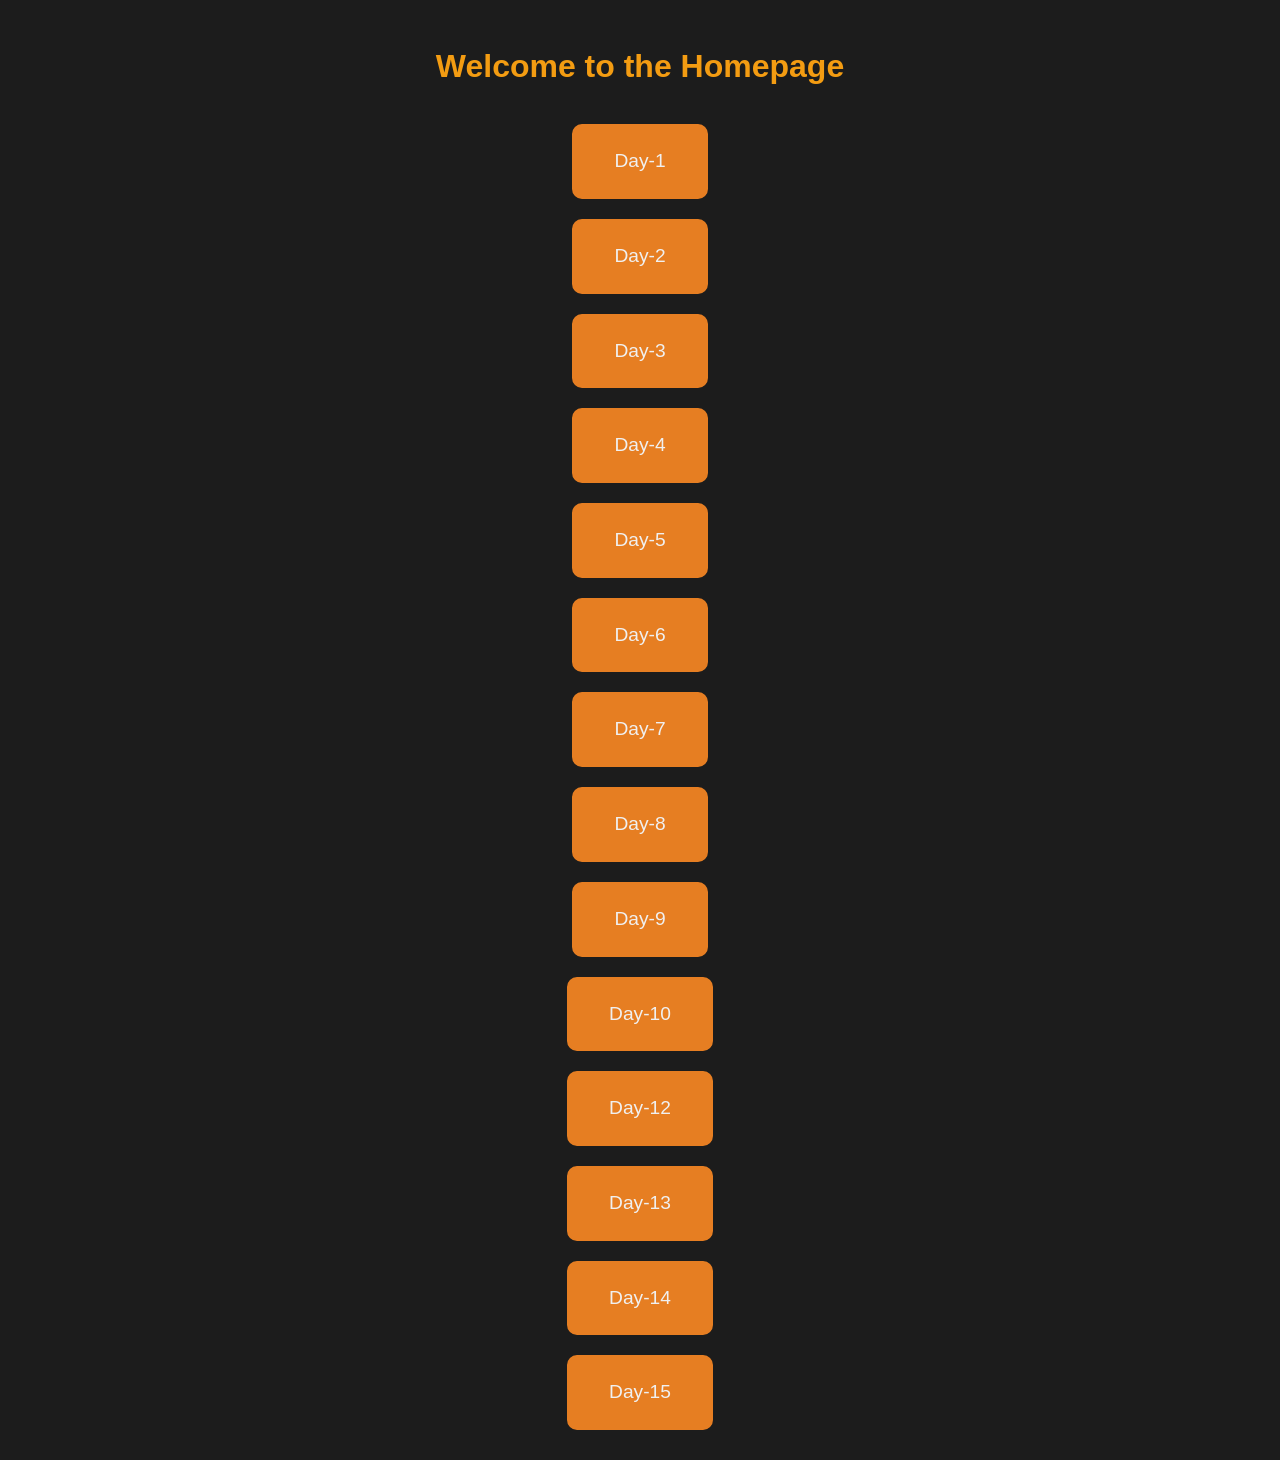
<file: index.html>
<!DOCTYPE html>
<html lang="en">
<head>
    <meta charset="UTF-8">
    <meta name="viewport" content="width=device-width, initial-scale=1.0">
    <title>Homepage</title>
    <link rel="stylesheet" href="styles.css">
</head>
<body>
    <div class="container">
        <h1>Welcome to the Homepage</h1>
        <div class="links">
            <a href="Day-1.html" class="button">Day-1</a>
            <a href="Day-2.html" class="button">Day-2</a>
            <a href="Day-3.html" class="button">Day-3</a>
            <a href="Day-4.html" class="button">Day-4</a>
            <a href="Day-5.html" class="button">Day-5</a>
            <a href="Day-6.html" class="button">Day-6</a>
            <a href="Day-7.html" class="button">Day-7</a>
            <a href="Day-8.html" class="button">Day-8</a>
            <a href="Day-9.html" class="button">Day-9</a>
            <a href="Day-10.html" class="button">Day-10</a>
            <a href="Day-12.html" class="button">Day-12</a>
            <a href="Day-13.html" class="button">Day-13</a>
            <a href="Day-14.html" class="button">Day-14</a>
            <a href="Day-15.html" class="button">Day-15</a>
        </div>
    </div>
</body>
</html>
</file>
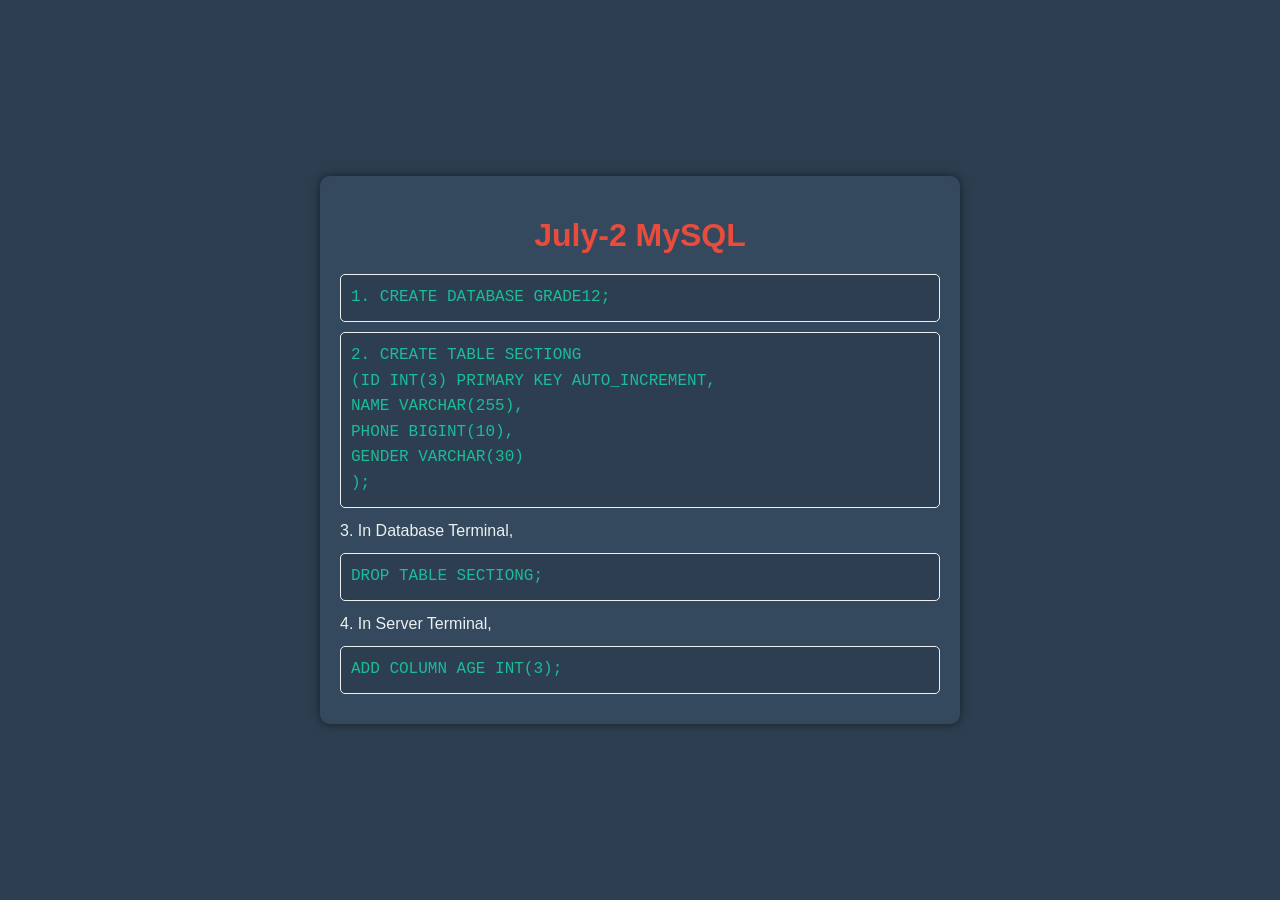
<file: 2July.html>
<!DOCTYPE html> 
<html lang="en">
<head>
    <meta charset="UTF-8">
    <meta name="viewport" content="width=device-width, initial-scale=1.0">
    <title>July-2 MySQL</title>
    <style>
        body {
            font-family: Arial, sans-serif;
            background-color: #2c3e50;
            color: #ecf0f1;
            margin: 0;
            display: flex;
            justify-content: center;
            align-items: center;
            height: 100vh;
        }
        .content {
            background-color: #34495e;
            padding: 20px;
            border-radius: 10px;
            box-shadow: 0 0 10px rgba(0, 0, 0, 0.5);
            max-width: 600px;
            width: 100%;
        }
        h1 {
            color: #e74c3c;
            text-align: center;
            margin-bottom: 20px;
        }
        p {
            line-height: 1.6;
            margin: 10px 0;
        }
        .code {
            background-color: #2c3e50;
            padding: 10px;
            border-radius: 5px;
            border: 1px solid #ecf0f1;
            font-family: 'Courier New', Courier, monospace;
            color: #1abc9c;
            display: block;
            margin: 10px 0;
        }
        .code span {
            color: #f1c40f;
        }
    </style>
</head>
<body>
    <div class="content">
        <h1>July-2 MySQL</h1>
        <p><span class="code">1. CREATE DATABASE GRADE12;</span></p>
        <p><span class="code">2. CREATE TABLE SECTIONG<br>
            (ID INT(3) PRIMARY KEY AUTO_INCREMENT,<br>
            NAME VARCHAR(255),<br>
            PHONE BIGINT(10),<br>
            GENDER VARCHAR(30)<br>
            );</span></p>
        <p>3. In Database Terminal,<br>
           <span class="code">DROP TABLE SECTIONG;</span></p>
        <p>4. In Server Terminal,<br>
           <span class="code">ADD COLUMN AGE INT(3);</span></p>
    </div>
</body>
</html>
</file>
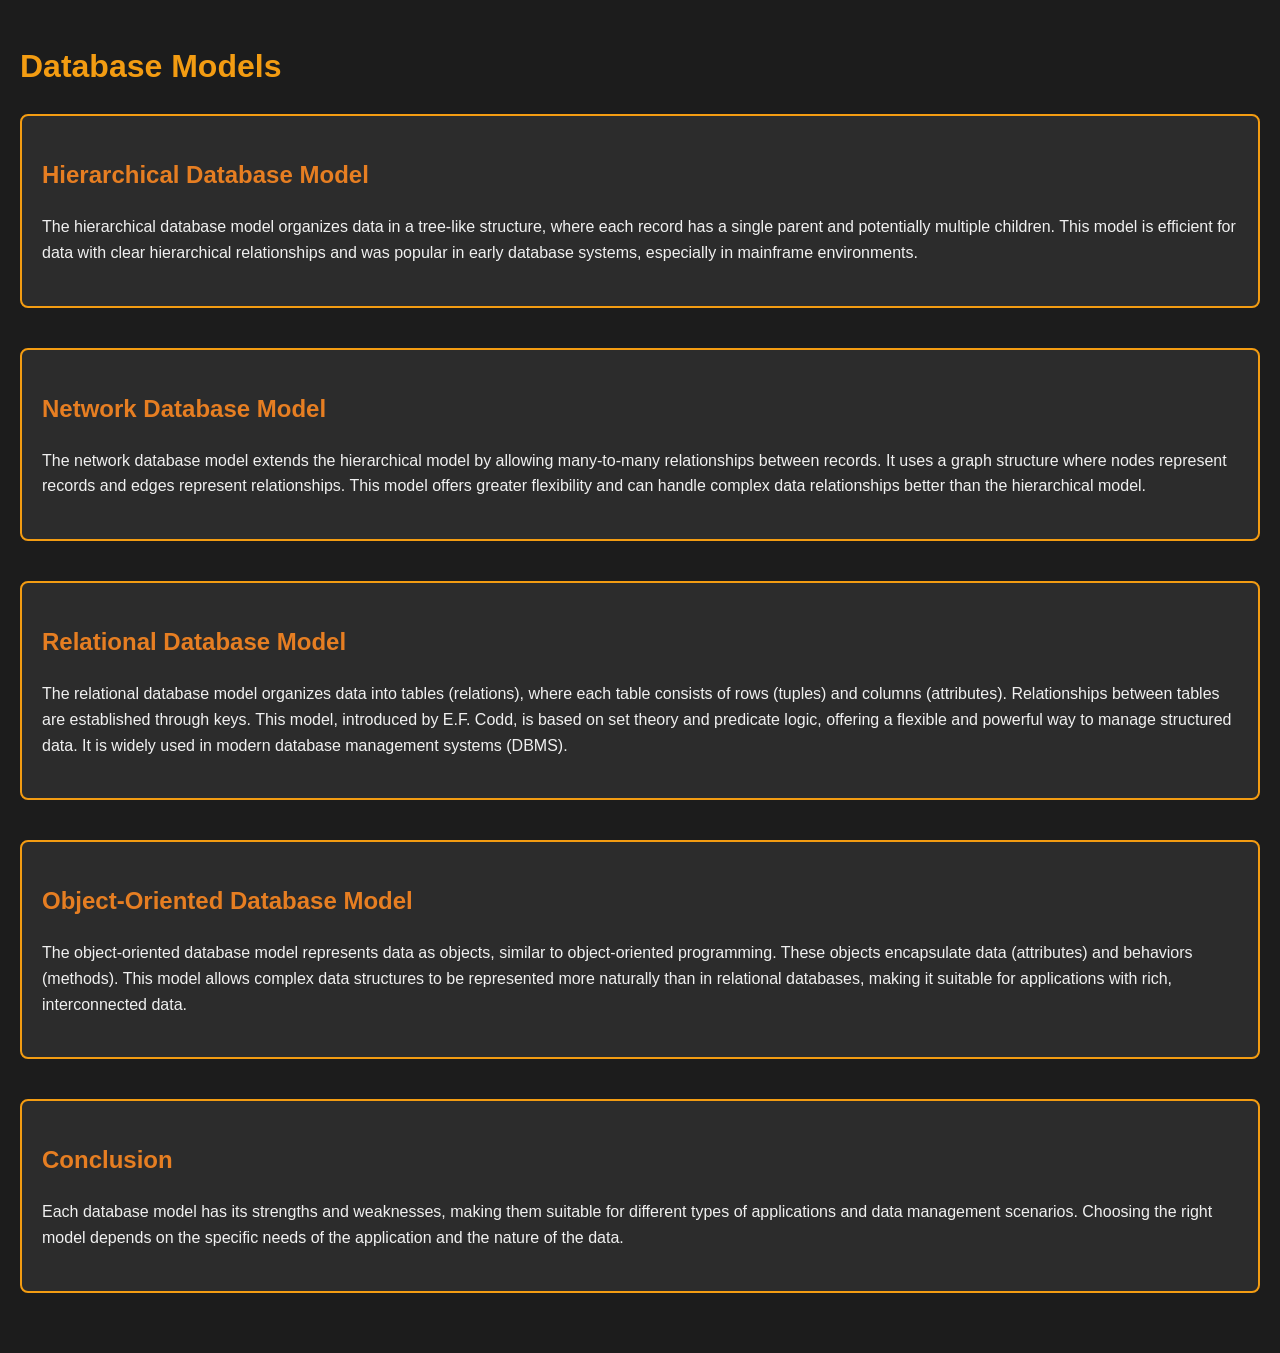
<file: Day-10.html>
<!DOCTYPE html>
<html lang="en">
<head>
    <meta charset="UTF-8">
    <meta name="viewport" content="width=device-width, initial-scale=1.0">
    <title>Database Models</title>
    <style>
        body {
            font-family: Arial, sans-serif;
            background-color: #1c1c1c;
            color: #f0f0f0;
            margin: 0;
            padding: 20px;
            line-height: 1.6;
        }

        h1, h2 {
            color: #f39c12;
        }

        .section {
            margin-bottom: 40px;
            padding: 20px;
            border: 2px solid #f39c12;
            border-radius: 8px;
            background-color: #2c2c2c;
        }

        h2 {
            color: #e67e22;
            margin-top: 20px;
        }

        p {
            margin-bottom: 20px;
        }

        ul {
            margin: 0;
            padding: 0;
            list-style: none;
        }

        li {
            margin-bottom: 10px;
            padding-left: 15px;
            text-indent: -15px;
        }

        li::before {
            content: "• ";
            color: #f39c12;
        }
    </style>
</head>
<body>
    <h1>Database Models</h1>

    <div class="section">
        <h2>Hierarchical Database Model</h2>
        <p>
            The hierarchical database model organizes data in a tree-like structure, where each record has a single parent and potentially multiple children. This model is efficient for data with clear hierarchical relationships and was popular in early database systems, especially in mainframe environments.
        </p>
    </div>

    <div class="section">
        <h2>Network Database Model</h2>
        <p>
            The network database model extends the hierarchical model by allowing many-to-many relationships between records. It uses a graph structure where nodes represent records and edges represent relationships. This model offers greater flexibility and can handle complex data relationships better than the hierarchical model.
        </p>
    </div>

    <div class="section">
        <h2>Relational Database Model</h2>
        <p>
            The relational database model organizes data into tables (relations), where each table consists of rows (tuples) and columns (attributes). Relationships between tables are established through keys. This model, introduced by E.F. Codd, is based on set theory and predicate logic, offering a flexible and powerful way to manage structured data. It is widely used in modern database management systems (DBMS).
        </p>
    </div>

    <div class="section">
        <h2>Object-Oriented Database Model</h2>
        <p>
            The object-oriented database model represents data as objects, similar to object-oriented programming. These objects encapsulate data (attributes) and behaviors (methods). This model allows complex data structures to be represented more naturally than in relational databases, making it suitable for applications with rich, interconnected data.
        </p>
    </div>

    <div class="section">
        <h2>Conclusion</h2>
        <p>
            Each database model has its strengths and weaknesses, making them suitable for different types of applications and data management scenarios. Choosing the right model depends on the specific needs of the application and the nature of the data.
        </p>
    </div>
</body>
</html>
</file>
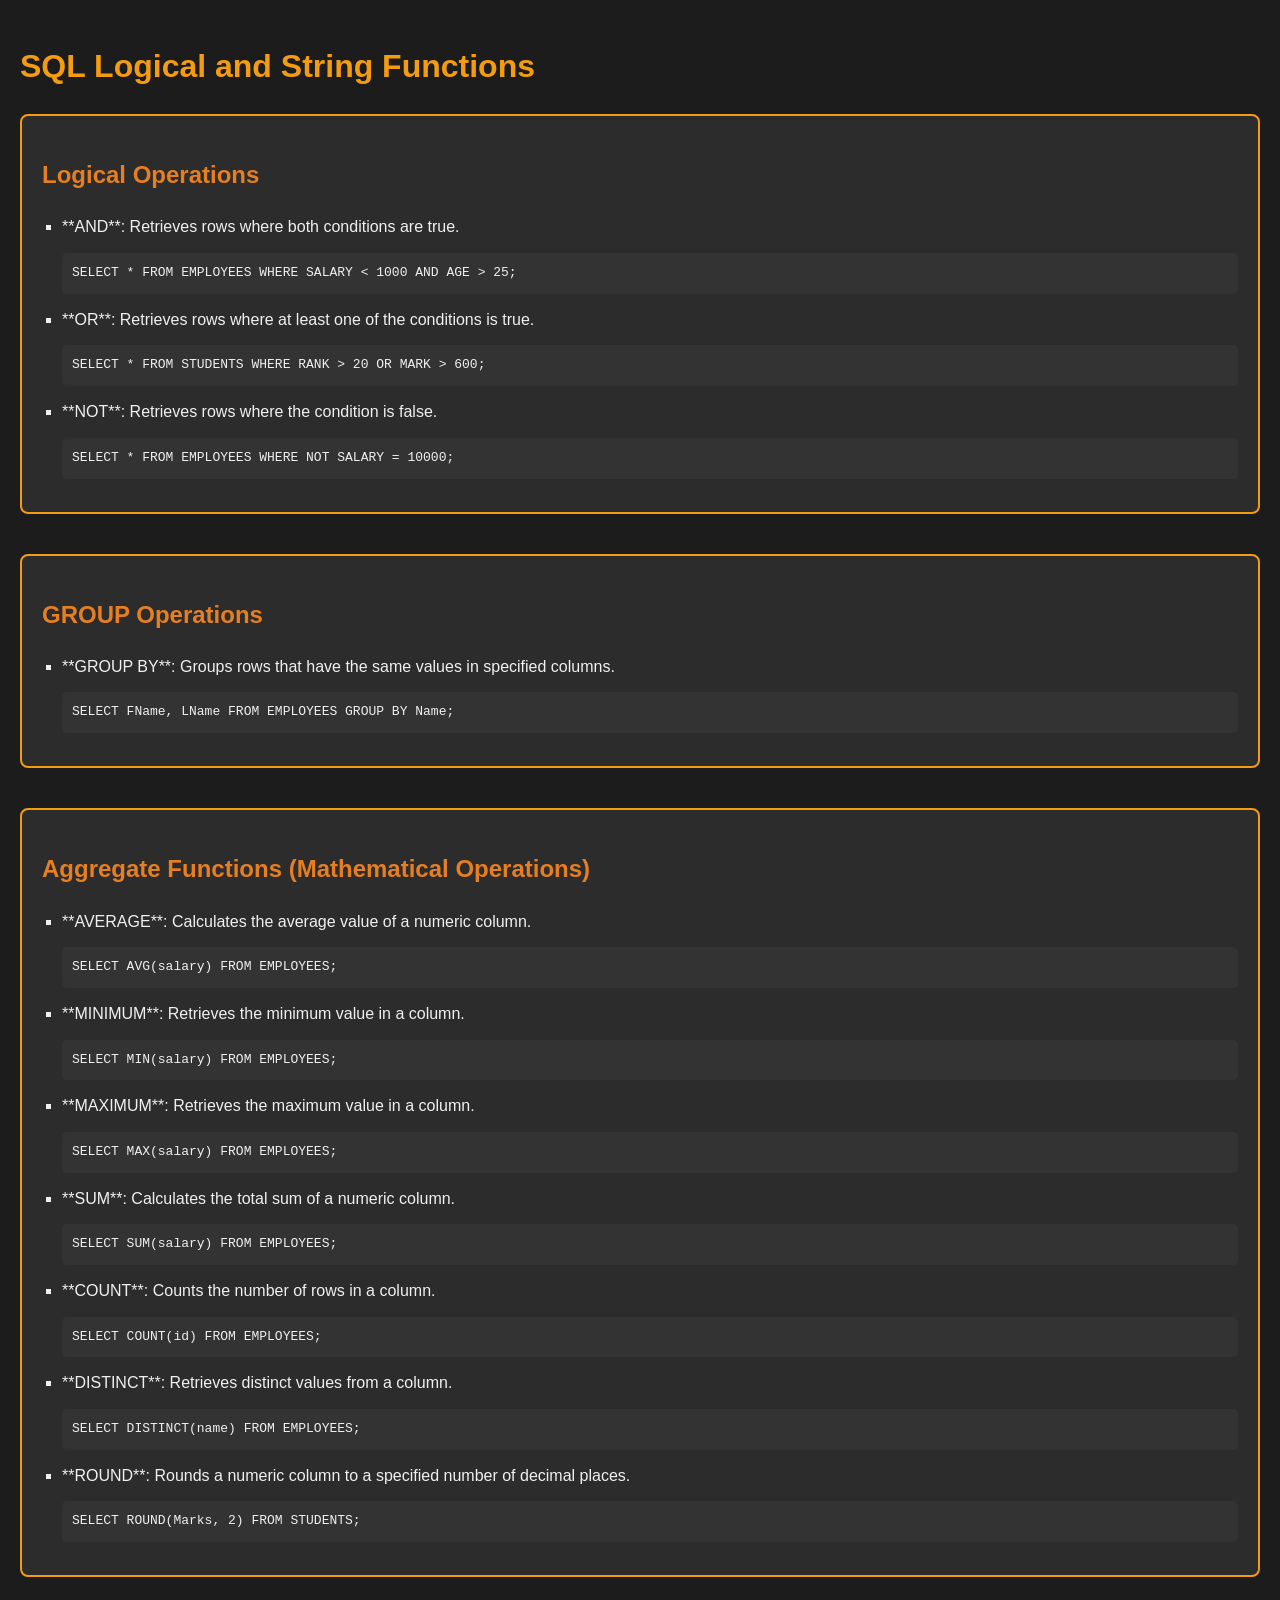
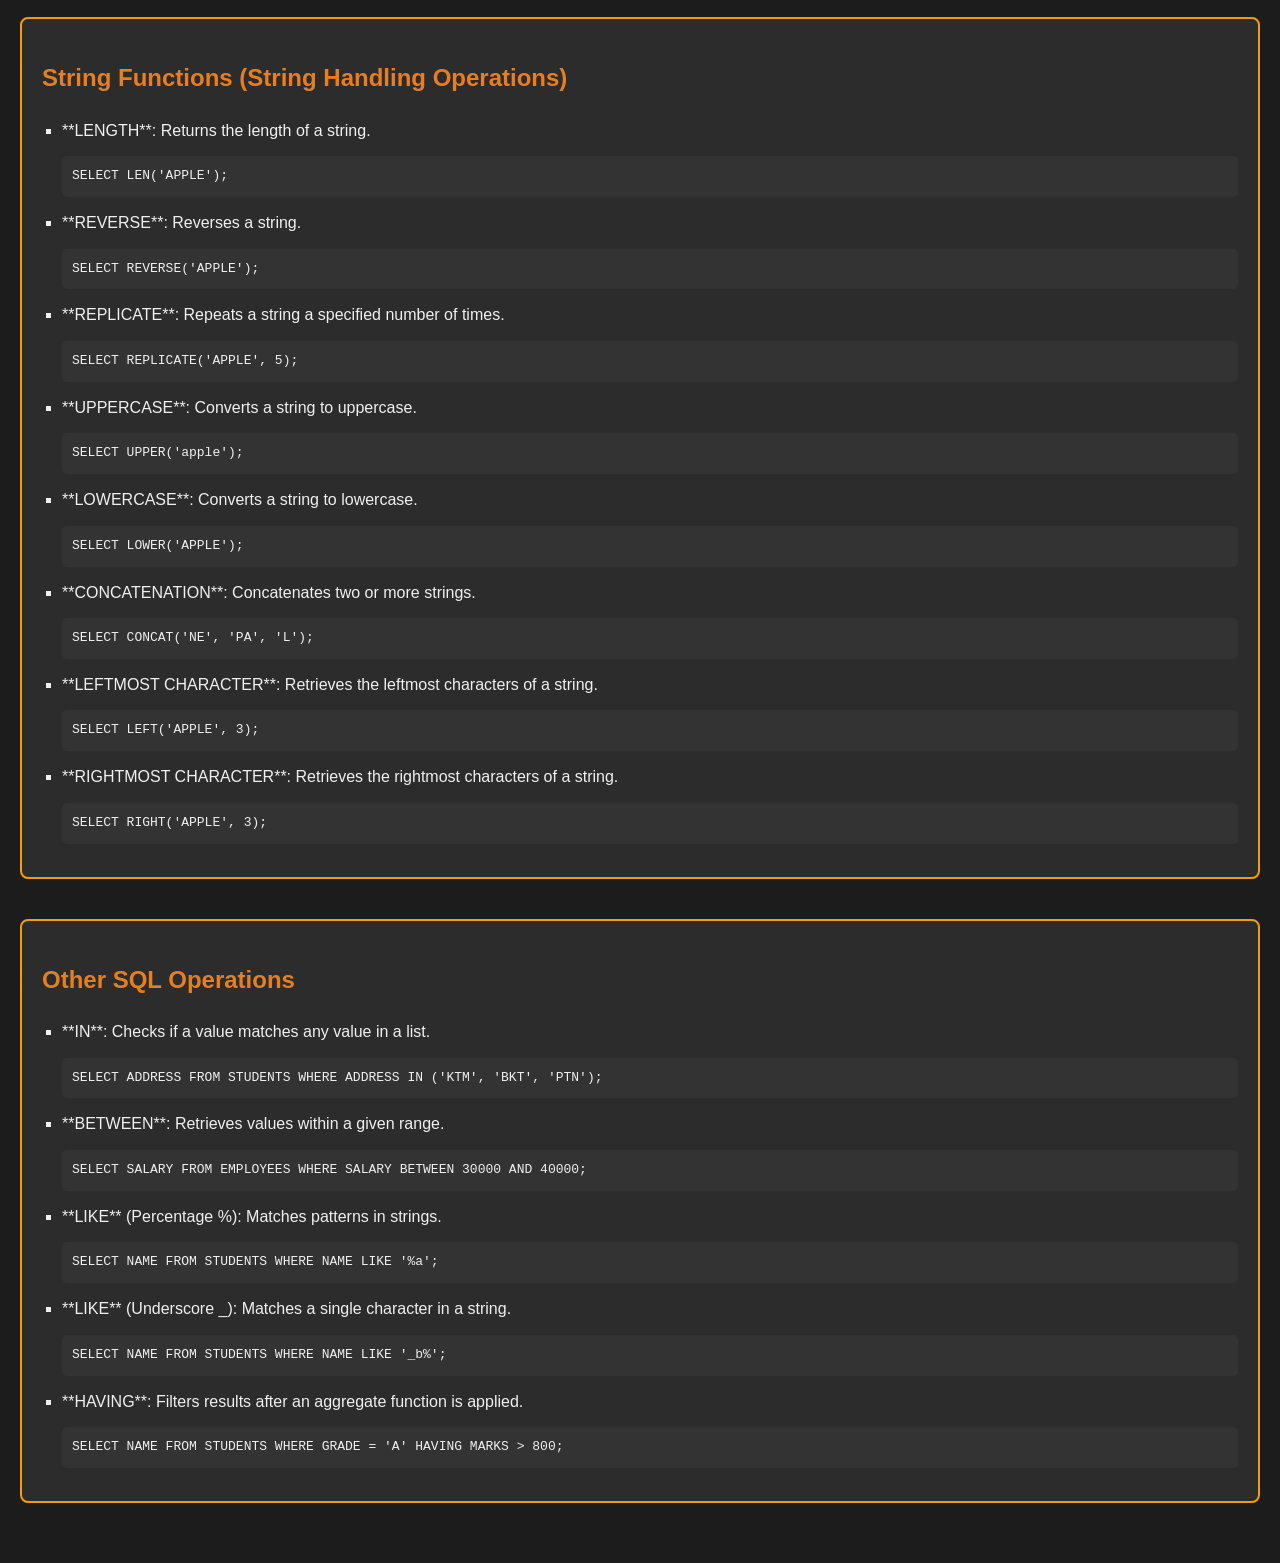
<file: Day-12.html>
<!DOCTYPE html>
<html lang="en">
<head>
    <meta charset="UTF-8">
    <meta name="viewport" content="width=device-width, initial-scale=1.0">
    <title>SQL Logical and String Functions</title>
    <style>
        body {
            font-family: Arial, sans-serif;
            background-color: #1c1c1c;
            color: #f0f0f0;
            margin: 0;
            padding: 20px;
            line-height: 1.6;
        }

        h1, h2 {
            color: #f39c12;
        }

        .section {
            margin-bottom: 40px;
            padding: 20px;
            border: 2px solid #f39c12;
            border-radius: 8px;
            background-color: #2c2c2c;
        }

        h2 {
            color: #e67e22;
            margin-top: 20px;
        }

        pre {
            background-color: #333;
            color: #f0f0f0;
            padding: 10px;
            border-radius: 5px;
            overflow-x: auto;
        }

        ul {
            list-style-type: square;
            margin: 0;
            padding-left: 20px;
        }
    </style>
</head>
<body>
    <h1>SQL Logical and String Functions</h1>

    <div class="section">
        <h2>Logical Operations</h2>
        <ul>
            <li>**AND**: Retrieves rows where both conditions are true.
                <pre>SELECT * FROM EMPLOYEES WHERE SALARY < 1000 AND AGE > 25;</pre>
            </li>
            <li>**OR**: Retrieves rows where at least one of the conditions is true.
                <pre>SELECT * FROM STUDENTS WHERE RANK > 20 OR MARK > 600;</pre>
            </li>
            <li>**NOT**: Retrieves rows where the condition is false.
                <pre>SELECT * FROM EMPLOYEES WHERE NOT SALARY = 10000;</pre>
            </li>
        </ul>
    </div>

    <div class="section">
        <h2>GROUP Operations</h2>
        <ul>
            <li>**GROUP BY**: Groups rows that have the same values in specified columns.
                <pre>SELECT FName, LName FROM EMPLOYEES GROUP BY Name;</pre>
            </li>
        </ul>
    </div>

    <div class="section">
        <h2>Aggregate Functions (Mathematical Operations)</h2>
        <ul>
            <li>**AVERAGE**: Calculates the average value of a numeric column.
                <pre>SELECT AVG(salary) FROM EMPLOYEES;</pre>
            </li>
            <li>**MINIMUM**: Retrieves the minimum value in a column.
                <pre>SELECT MIN(salary) FROM EMPLOYEES;</pre>
            </li>
            <li>**MAXIMUM**: Retrieves the maximum value in a column.
                <pre>SELECT MAX(salary) FROM EMPLOYEES;</pre>
            </li>
            <li>**SUM**: Calculates the total sum of a numeric column.
                <pre>SELECT SUM(salary) FROM EMPLOYEES;</pre>
            </li>
            <li>**COUNT**: Counts the number of rows in a column.
                <pre>SELECT COUNT(id) FROM EMPLOYEES;</pre>
            </li>
            <li>**DISTINCT**: Retrieves distinct values from a column.
                <pre>SELECT DISTINCT(name) FROM EMPLOYEES;</pre>
            </li>
            <li>**ROUND**: Rounds a numeric column to a specified number of decimal places.
                <pre>SELECT ROUND(Marks, 2) FROM STUDENTS;</pre>
            </li>
        </ul>
    </div>

    <div class="section">
        <h2>String Functions (String Handling Operations)</h2>
        <ul>
            <li>**LENGTH**: Returns the length of a string.
                <pre>SELECT LEN('APPLE');</pre>
            </li>
            <li>**REVERSE**: Reverses a string.
                <pre>SELECT REVERSE('APPLE');</pre>
            </li>
            <li>**REPLICATE**: Repeats a string a specified number of times.
                <pre>SELECT REPLICATE('APPLE', 5);</pre>
            </li>
            <li>**UPPERCASE**: Converts a string to uppercase.
                <pre>SELECT UPPER('apple');</pre>
            </li>
            <li>**LOWERCASE**: Converts a string to lowercase.
                <pre>SELECT LOWER('APPLE');</pre>
            </li>
            <li>**CONCATENATION**: Concatenates two or more strings.
                <pre>SELECT CONCAT('NE', 'PA', 'L');</pre>
            </li>
            <li>**LEFTMOST CHARACTER**: Retrieves the leftmost characters of a string.
                <pre>SELECT LEFT('APPLE', 3);</pre>
            </li>
            <li>**RIGHTMOST CHARACTER**: Retrieves the rightmost characters of a string.
                <pre>SELECT RIGHT('APPLE', 3);</pre>
            </li>
        </ul>
    </div>

    <div class="section">
        <h2>Other SQL Operations</h2>
        <ul>
            <li>**IN**: Checks if a value matches any value in a list.
                <pre>SELECT ADDRESS FROM STUDENTS WHERE ADDRESS IN ('KTM', 'BKT', 'PTN');</pre>
            </li>
            <li>**BETWEEN**: Retrieves values within a given range.
                <pre>SELECT SALARY FROM EMPLOYEES WHERE SALARY BETWEEN 30000 AND 40000;</pre>
            </li>
            <li>**LIKE** (Percentage %): Matches patterns in strings.
                <pre>SELECT NAME FROM STUDENTS WHERE NAME LIKE '%a';</pre>
            </li>
            <li>**LIKE** (Underscore _): Matches a single character in a string.
                <pre>SELECT NAME FROM STUDENTS WHERE NAME LIKE '_b%';</pre>
            </li>
            <li>**HAVING**: Filters results after an aggregate function is applied.
                <pre>SELECT NAME FROM STUDENTS WHERE GRADE = 'A' HAVING MARKS > 800;</pre>
            </li>
        </ul>
    </div>
</body>
</html>
</file>
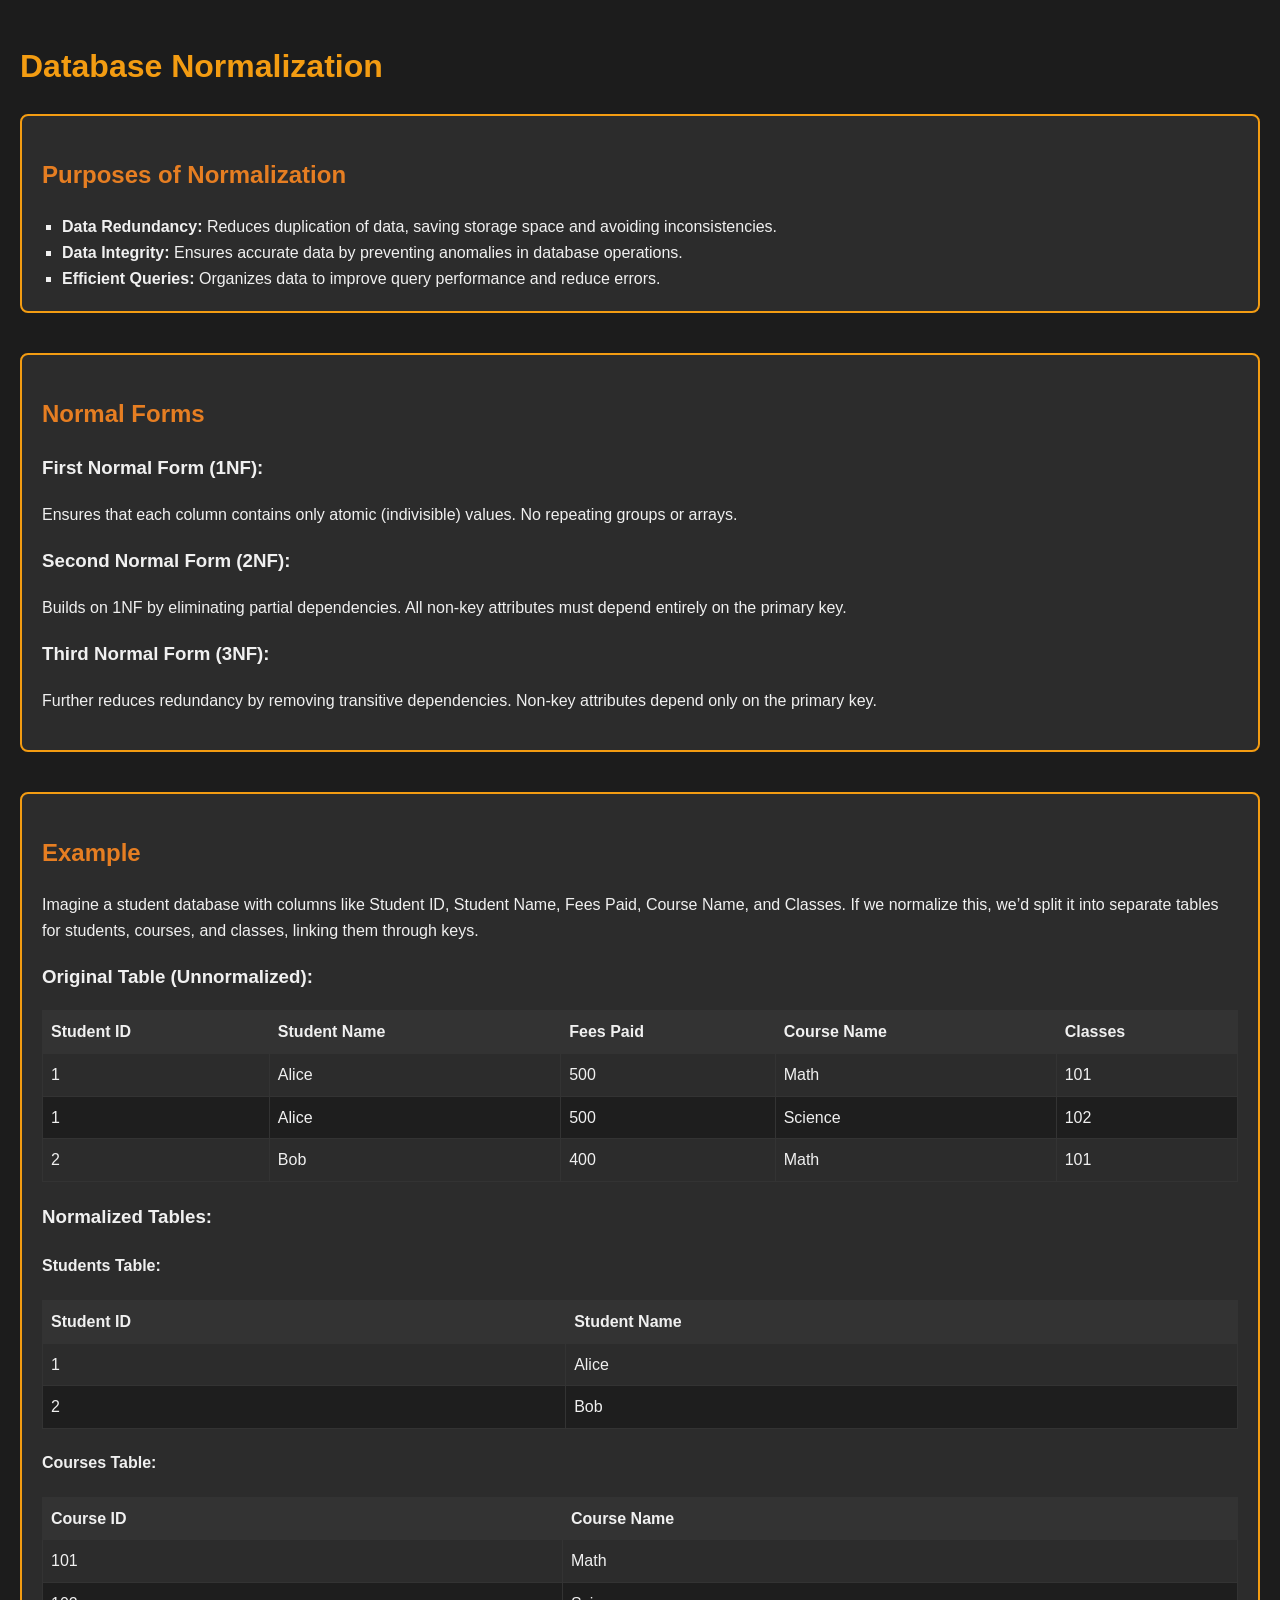
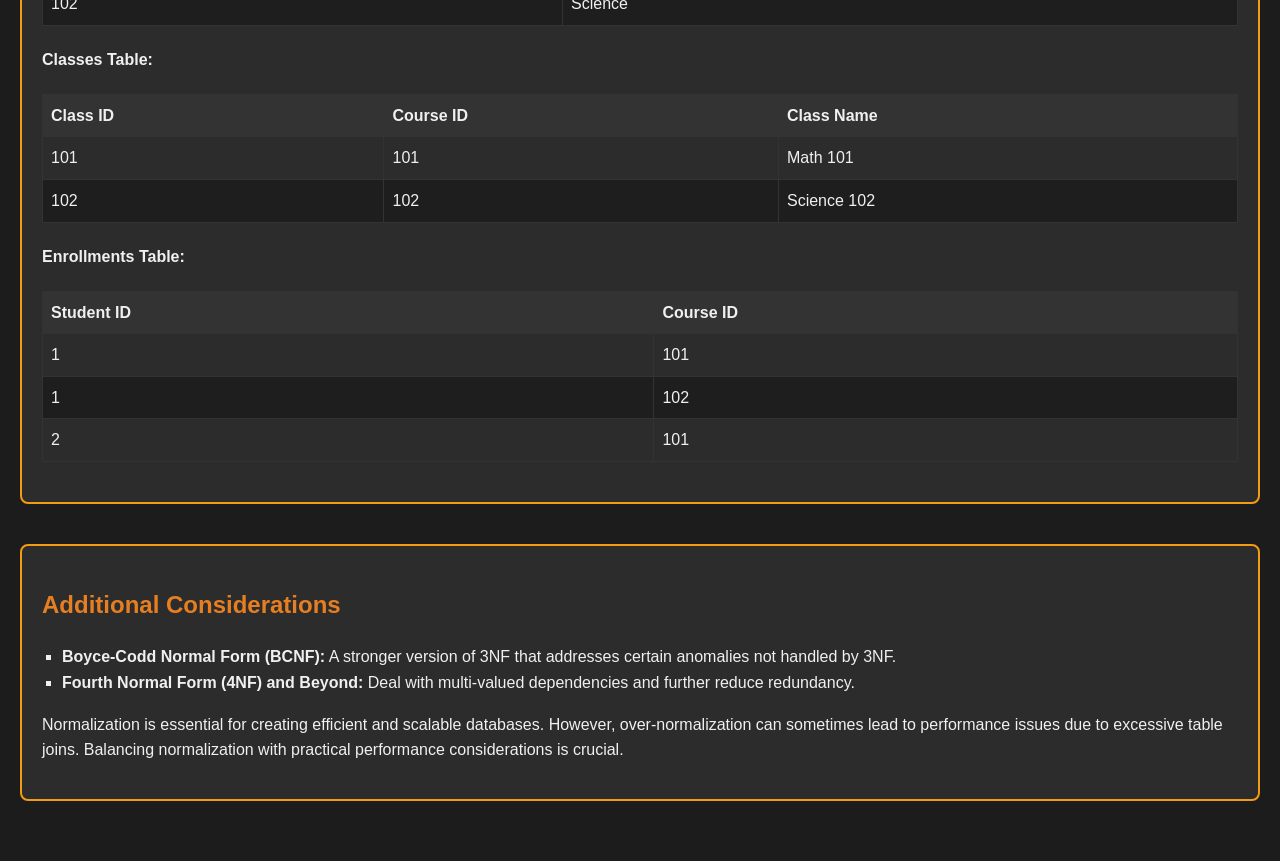
<file: Day-13.html>
<!DOCTYPE html>
<html lang="en">
<head>
    <meta charset="UTF-8">
    <meta name="viewport" content="width=device-width, initial-scale=1.0">
    <title>Database Normalization</title>
    <style>
        body {
            font-family: Arial, sans-serif;
            background-color: #1c1c1c;
            color: #f0f0f0;
            margin: 0;
            padding: 20px;
            line-height: 1.6;
        }

        h1, h2 {
            color: #f39c12;
        }

        .section {
            margin-bottom: 40px;
            padding: 20px;
            border: 2px solid #f39c12;
            border-radius: 8px;
            background-color: #2c2c2c;
        }

        h2 {
            color: #e67e22;
            margin-top: 20px;
        }

        pre {
            background-color: #333;
            color: #f0f0f0;
            padding: 10px;
            border-radius: 5px;
            overflow-x: auto;
        }

        ul {
            list-style-type: square;
            margin: 0;
            padding-left: 20px;
        }

        table {
            width: 100%;
            border-collapse: collapse;
            margin-bottom: 20px;
        }

        th, td {
            border: 1px solid #333;
            padding: 8px;
            text-align: left;
        }

        th {
            background-color: #333;
        }

        tr:nth-child(even) {
            background-color: #1e1e1e;
        }
    </style>
</head>
<body>
    <h1>Database Normalization</h1>

    <div class="section">
        <h2>Purposes of Normalization</h2>
        <ul>
            <li><strong>Data Redundancy:</strong> Reduces duplication of data, saving storage space and avoiding inconsistencies.</li>
            <li><strong>Data Integrity:</strong> Ensures accurate data by preventing anomalies in database operations.</li>
            <li><strong>Efficient Queries:</strong> Organizes data to improve query performance and reduce errors.</li>
        </ul>
    </div>

    <div class="section">
        <h2>Normal Forms</h2>
        <h3>First Normal Form (1NF):</h3>
        <p>Ensures that each column contains only atomic (indivisible) values. No repeating groups or arrays.</p>

        <h3>Second Normal Form (2NF):</h3>
        <p>Builds on 1NF by eliminating partial dependencies. All non-key attributes must depend entirely on the primary key.</p>

        <h3>Third Normal Form (3NF):</h3>
        <p>Further reduces redundancy by removing transitive dependencies. Non-key attributes depend only on the primary key.</p>
    </div>

    <div class="section">
        <h2>Example</h2>
        <p>Imagine a student database with columns like Student ID, Student Name, Fees Paid, Course Name, and Classes. If we normalize this, we’d split it into separate tables for students, courses, and classes, linking them through keys.</p>

        <h3>Original Table (Unnormalized):</h3>
        <table>
            <thead>
                <tr>
                    <th>Student ID</th>
                    <th>Student Name</th>
                    <th>Fees Paid</th>
                    <th>Course Name</th>
                    <th>Classes</th>
                </tr>
            </thead>
            <tbody>
                <tr>
                    <td>1</td>
                    <td>Alice</td>
                    <td>500</td>
                    <td>Math</td>
                    <td>101</td>
                </tr>
                <tr>
                    <td>1</td>
                    <td>Alice</td>
                    <td>500</td>
                    <td>Science</td>
                    <td>102</td>
                </tr>
                <tr>
                    <td>2</td>
                    <td>Bob</td>
                    <td>400</td>
                    <td>Math</td>
                    <td>101</td>
                </tr>
            </tbody>
        </table>

        <h3>Normalized Tables:</h3>

        <h4>Students Table:</h4>
        <table>
            <thead>
                <tr>
                    <th>Student ID</th>
                    <th>Student Name</th>
                </tr>
            </thead>
            <tbody>
                <tr>
                    <td>1</td>
                    <td>Alice</td>
                </tr>
                <tr>
                    <td>2</td>
                    <td>Bob</td>
                </tr>
            </tbody>
        </table>

        <h4>Courses Table:</h4>
        <table>
            <thead>
                <tr>
                    <th>Course ID</th>
                    <th>Course Name</th>
                </tr>
            </thead>
            <tbody>
                <tr>
                    <td>101</td>
                    <td>Math</td>
                </tr>
                <tr>
                    <td>102</td>
                    <td>Science</td>
                </tr>
            </tbody>
        </table>

        <h4>Classes Table:</h4>
        <table>
            <thead>
                <tr>
                    <th>Class ID</th>
                    <th>Course ID</th>
                    <th>Class Name</th>
                </tr>
            </thead>
            <tbody>
                <tr>
                    <td>101</td>
                    <td>101</td>
                    <td>Math 101</td>
                </tr>
                <tr>
                    <td>102</td>
                    <td>102</td>
                    <td>Science 102</td>
                </tr>
            </tbody>
        </table>

        <h4>Enrollments Table:</h4>
        <table>
            <thead>
                <tr>
                    <th>Student ID</th>
                    <th>Course ID</th>
                </tr>
            </thead>
            <tbody>
                <tr>
                    <td>1</td>
                    <td>101</td>
                </tr>
                <tr>
                    <td>1</td>
                    <td>102</td>
                </tr>
                <tr>
                    <td>2</td>
                    <td>101</td>
                </tr>
            </tbody>
        </table>
    </div>

    <div class="section">
        <h2>Additional Considerations</h2>
        <ul>
            <li><strong>Boyce-Codd Normal Form (BCNF):</strong> A stronger version of 3NF that addresses certain anomalies not handled by 3NF.</li>
            <li><strong>Fourth Normal Form (4NF) and Beyond:</strong> Deal with multi-valued dependencies and further reduce redundancy.</li>
        </ul>
        <p>Normalization is essential for creating efficient and scalable databases. However, over-normalization can sometimes lead to performance issues due to excessive table joins. Balancing normalization with practical performance considerations is crucial.</p>
    </div>
</body>
</html>
</file>
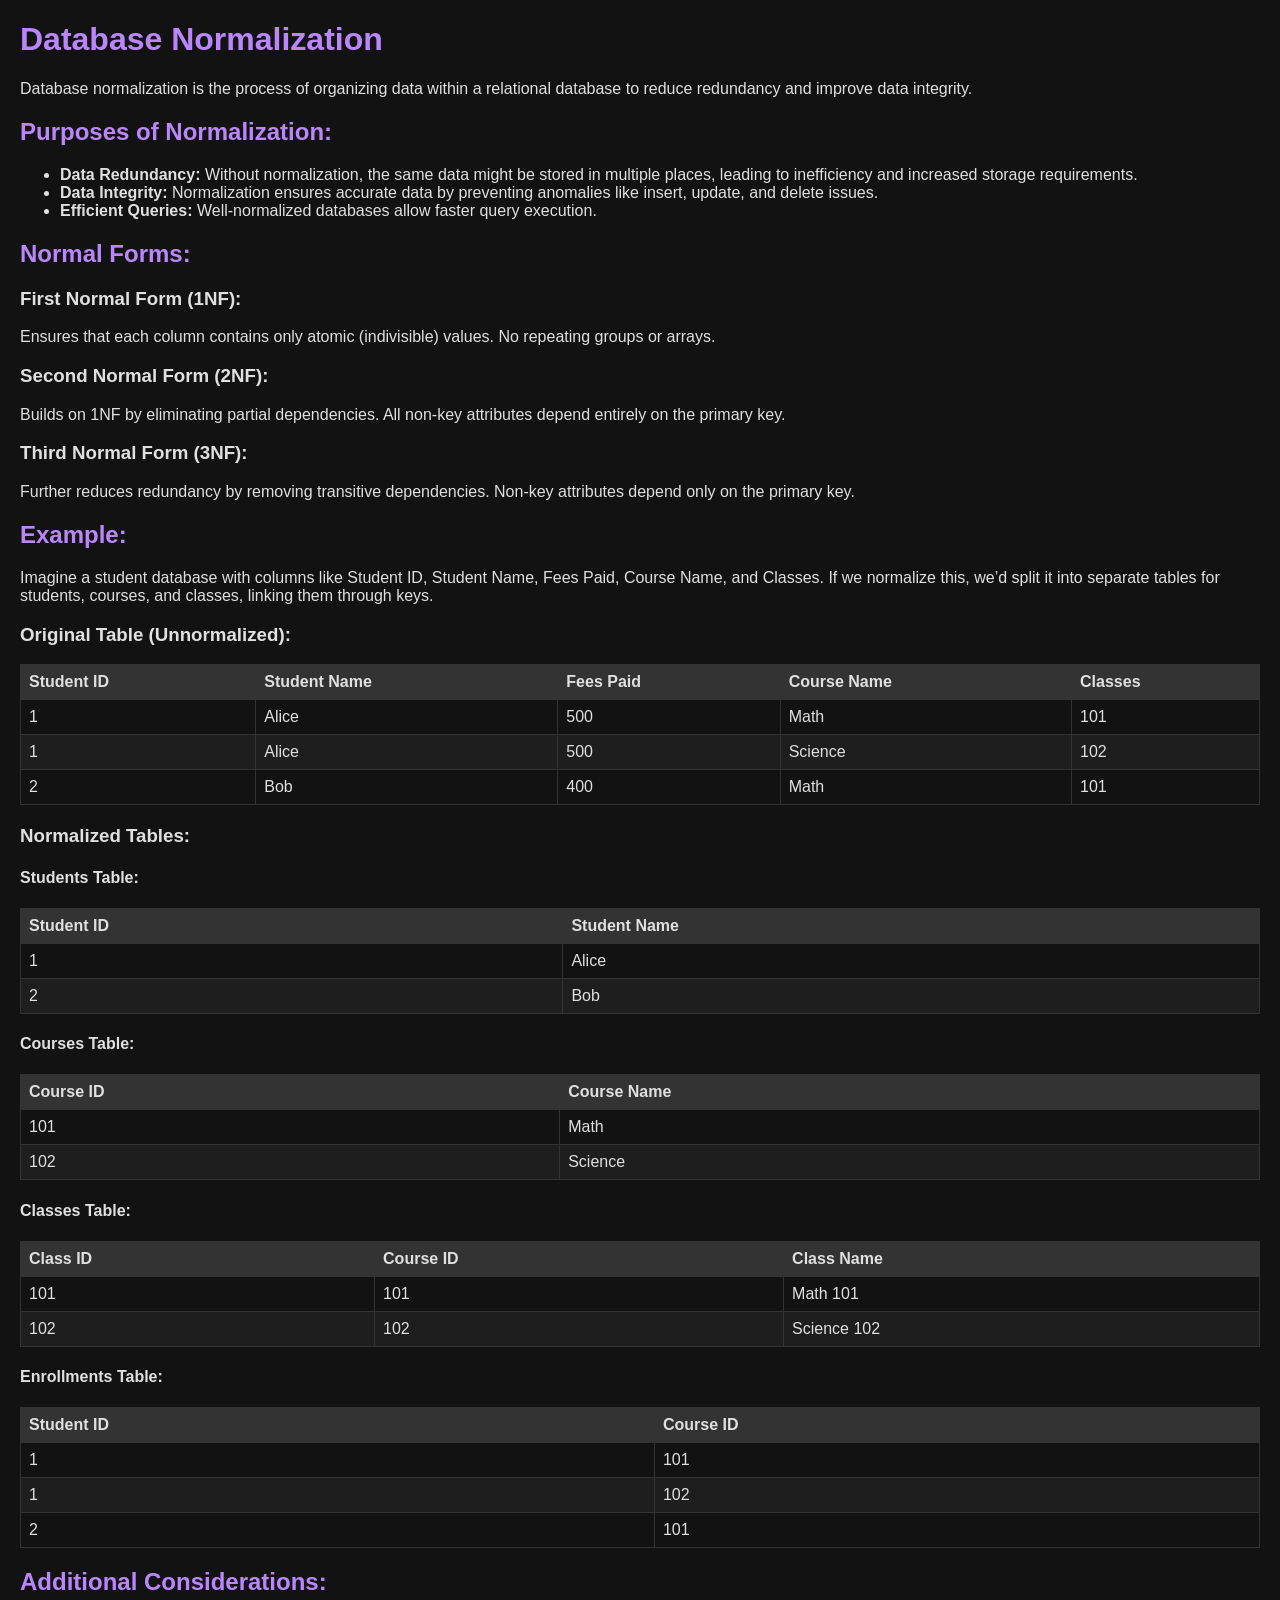
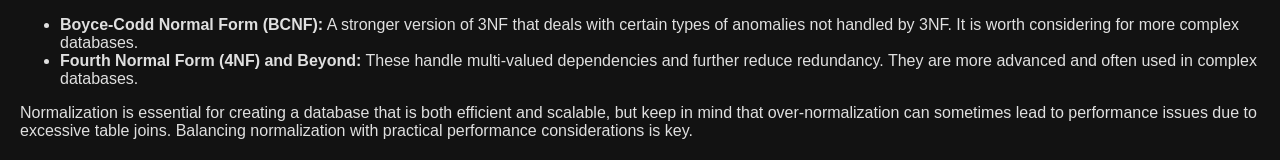
<file: Day-14.html>
<!DOCTYPE html>
<html lang="en">
<head>
    <meta charset="UTF-8">
    <meta name="viewport" content="width=device-width, initial-scale=1.0">
    <title>Database Normalization</title>
    <style>
        body {
            background-color: #121212;
            color: #e0e0e0;
            font-family: Arial, sans-serif;
            margin: 20px;
        }
        h1, h2 {
            color: #bb86fc;
        }
        table {
            width: 100%;
            border-collapse: collapse;
            margin-bottom: 20px;
        }
        th, td {
            border: 1px solid #333;
            padding: 8px;
            text-align: left;
        }
        th {
            background-color: #333;
        }
        tr:nth-child(even) {
            background-color: #1e1e1e;
        }
    </style>
</head>
<body>
    <h1>Database Normalization</h1>
    <p>Database normalization is the process of organizing data within a relational database to reduce redundancy and improve data integrity.</p>

    <h2>Purposes of Normalization:</h2>
    <ul>
        <li><strong>Data Redundancy:</strong> Without normalization, the same data might be stored in multiple places, leading to inefficiency and increased storage requirements.</li>
        <li><strong>Data Integrity:</strong> Normalization ensures accurate data by preventing anomalies like insert, update, and delete issues.</li>
        <li><strong>Efficient Queries:</strong> Well-normalized databases allow faster query execution.</li>
    </ul>

    <h2>Normal Forms:</h2>
    <h3>First Normal Form (1NF):</h3>
    <p>Ensures that each column contains only atomic (indivisible) values. No repeating groups or arrays.</p>

    <h3>Second Normal Form (2NF):</h3>
    <p>Builds on 1NF by eliminating partial dependencies. All non-key attributes depend entirely on the primary key.</p>

    <h3>Third Normal Form (3NF):</h3>
    <p>Further reduces redundancy by removing transitive dependencies. Non-key attributes depend only on the primary key.</p>

    <h2>Example:</h2>
    <p>Imagine a student database with columns like Student ID, Student Name, Fees Paid, Course Name, and Classes. If we normalize this, we’d split it into separate tables for students, courses, and classes, linking them through keys.</p>

    <h3>Original Table (Unnormalized):</h3>
    <table>
        <thead>
            <tr>
                <th>Student ID</th>
                <th>Student Name</th>
                <th>Fees Paid</th>
                <th>Course Name</th>
                <th>Classes</th>
            </tr>
        </thead>
        <tbody>
            <tr>
                <td>1</td>
                <td>Alice</td>
                <td>500</td>
                <td>Math</td>
                <td>101</td>
            </tr>
            <tr>
                <td>1</td>
                <td>Alice</td>
                <td>500</td>
                <td>Science</td>
                <td>102</td>
            </tr>
            <tr>
                <td>2</td>
                <td>Bob</td>
                <td>400</td>
                <td>Math</td>
                <td>101</td>
            </tr>
        </tbody>
    </table>

    <h3>Normalized Tables:</h3>

    <h4>Students Table:</h4>
    <table>
        <thead>
            <tr>
                <th>Student ID</th>
                <th>Student Name</th>
            </tr>
        </thead>
        <tbody>
            <tr>
                <td>1</td>
                <td>Alice</td>
            </tr>
            <tr>
                <td>2</td>
                <td>Bob</td>
            </tr>
        </tbody>
    </table>

    <h4>Courses Table:</h4>
    <table>
        <thead>
            <tr>
                <th>Course ID</th>
                <th>Course Name</th>
            </tr>
        </thead>
        <tbody>
            <tr>
                <td>101</td>
                <td>Math</td>
            </tr>
            <tr>
                <td>102</td>
                <td>Science</td>
            </tr>
        </tbody>
    </table>

    <h4>Classes Table:</h4>
    <table>
        <thead>
            <tr>
                <th>Class ID</th>
                <th>Course ID</th>
                <th>Class Name</th>
            </tr>
        </thead>
        <tbody>
            <tr>
                <td>101</td>
                <td>101</td>
                <td>Math 101</td>
            </tr>
            <tr>
                <td>102</td>
                <td>102</td>
                <td>Science 102</td>
            </tr>
        </tbody>
    </table>

    <h4>Enrollments Table:</h4>
    <table>
        <thead>
            <tr>
                <th>Student ID</th>
                <th>Course ID</th>
            </tr>
        </thead>
        <tbody>
            <tr>
                <td>1</td>
                <td>101</td>
            </tr>
            <tr>
                <td>1</td>
                <td>102</td>
            </tr>
            <tr>
                <td>2</td>
                <td>101</td>
            </tr>
        </tbody>
    </table>

    <h2>Additional Considerations:</h2>
    <ul>
        <li><strong>Boyce-Codd Normal Form (BCNF):</strong> A stronger version of 3NF that deals with certain types of anomalies not handled by 3NF. It is worth considering for more complex databases.</li>
        <li><strong>Fourth Normal Form (4NF) and Beyond:</strong> These handle multi-valued dependencies and further reduce redundancy. They are more advanced and often used in complex databases.</li>
    </ul>
    
    <p>Normalization is essential for creating a database that is both efficient and scalable, but keep in mind that over-normalization can sometimes lead to performance issues due to excessive table joins. Balancing normalization with practical performance considerations is key.</p>
</body>
</html>
</file>
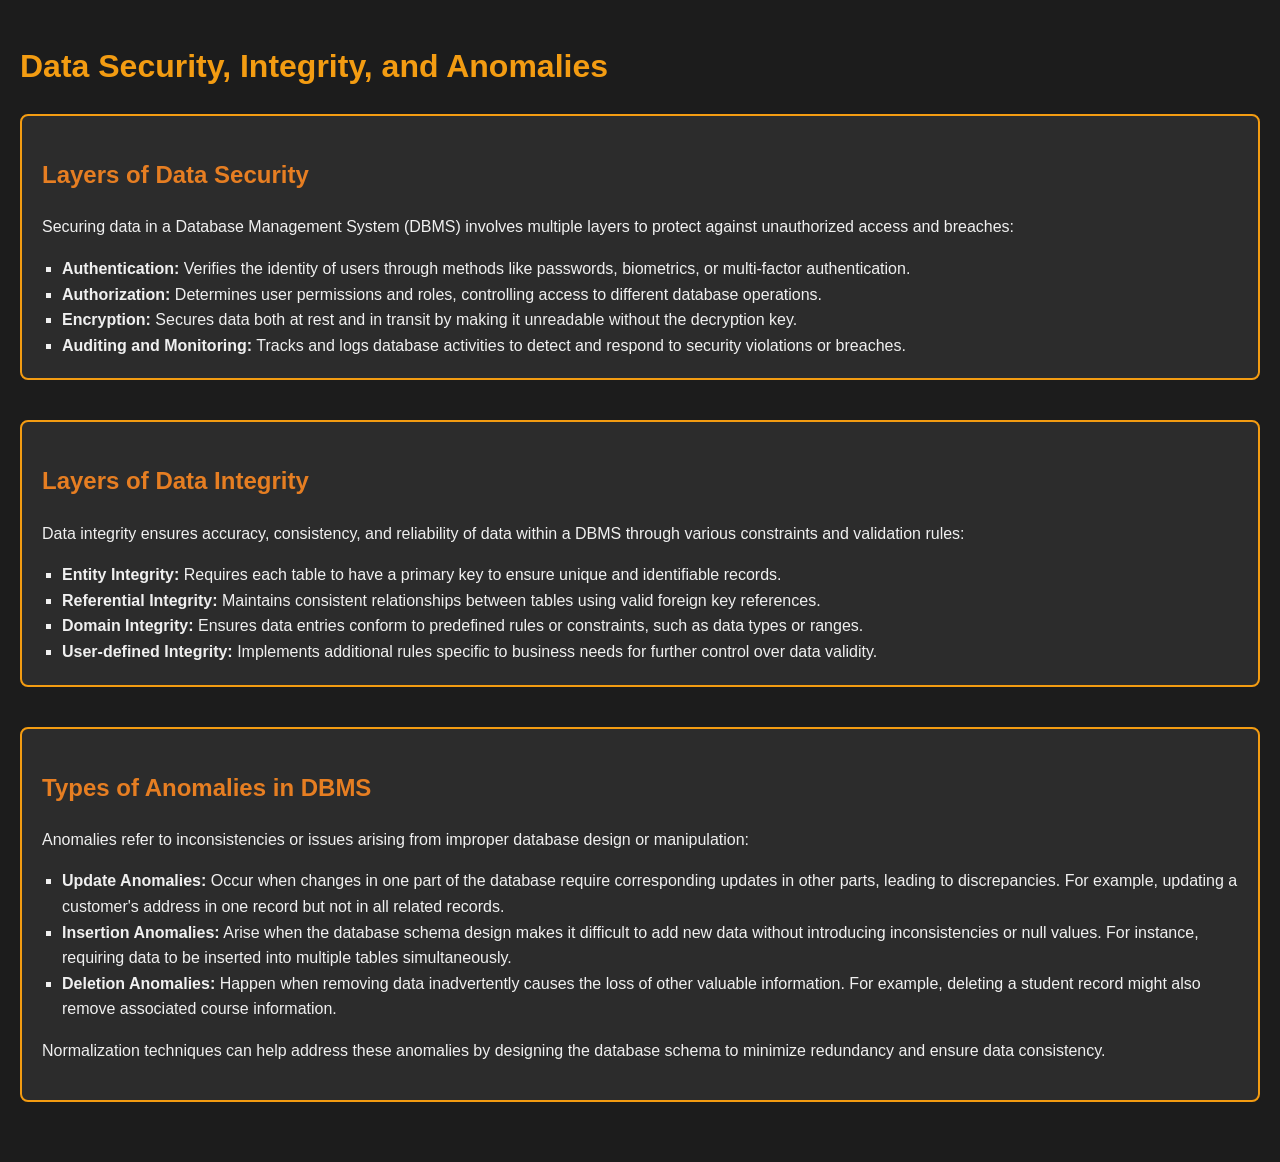
<file: Day-15.html>
<!DOCTYPE html>
<html lang="en">
<head>
    <meta charset="UTF-8">
    <meta name="viewport" content="width=device-width, initial-scale=1.0">
    <title>Data Security, Integrity, and Anomalies</title>
    <style>
        body {
            font-family: Arial, sans-serif;
            background-color: #1c1c1c;
            color: #f0f0f0;
            margin: 0;
            padding: 20px;
            line-height: 1.6;
        }

        h1, h2 {
            color: #f39c12;
        }

        .section {
            margin-bottom: 40px;
            padding: 20px;
            border: 2px solid #f39c12;
            border-radius: 8px;
            background-color: #2c2c2c;
        }

        h2 {
            color: #e67e22;
            margin-top: 20px;
        }

        pre {
            background-color: #333;
            color: #f0f0f0;
            padding: 10px;
            border-radius: 5px;
            overflow-x: auto;
        }

        ul {
            list-style-type: square;
            margin: 0;
            padding-left: 20px;
        }

        table {
            width: 100%;
            border-collapse: collapse;
            margin-bottom: 20px;
        }

        th, td {
            border: 1px solid #333;
            padding: 8px;
            text-align: left;
        }

        th {
            background-color: #333;
        }

        tr:nth-child(even) {
            background-color: #1e1e1e;
        }
    </style>
</head>
<body>
    <h1>Data Security, Integrity, and Anomalies</h1>

    <div class="section">
        <h2>Layers of Data Security</h2>
        <p>Securing data in a Database Management System (DBMS) involves multiple layers to protect against unauthorized access and breaches:</p>
        <ul>
            <li><strong>Authentication:</strong> Verifies the identity of users through methods like passwords, biometrics, or multi-factor authentication.</li>
            <li><strong>Authorization:</strong> Determines user permissions and roles, controlling access to different database operations.</li>
            <li><strong>Encryption:</strong> Secures data both at rest and in transit by making it unreadable without the decryption key.</li>
            <li><strong>Auditing and Monitoring:</strong> Tracks and logs database activities to detect and respond to security violations or breaches.</li>
        </ul>
    </div>

    <div class="section">
        <h2>Layers of Data Integrity</h2>
        <p>Data integrity ensures accuracy, consistency, and reliability of data within a DBMS through various constraints and validation rules:</p>
        <ul>
            <li><strong>Entity Integrity:</strong> Requires each table to have a primary key to ensure unique and identifiable records.</li>
            <li><strong>Referential Integrity:</strong> Maintains consistent relationships between tables using valid foreign key references.</li>
            <li><strong>Domain Integrity:</strong> Ensures data entries conform to predefined rules or constraints, such as data types or ranges.</li>
            <li><strong>User-defined Integrity:</strong> Implements additional rules specific to business needs for further control over data validity.</li>
        </ul>
    </div>

    <div class="section">
        <h2>Types of Anomalies in DBMS</h2>
        <p>Anomalies refer to inconsistencies or issues arising from improper database design or manipulation:</p>
        <ul>
            <li><strong>Update Anomalies:</strong> Occur when changes in one part of the database require corresponding updates in other parts, leading to discrepancies. For example, updating a customer's address in one record but not in all related records.</li>
            <li><strong>Insertion Anomalies:</strong> Arise when the database schema design makes it difficult to add new data without introducing inconsistencies or null values. For instance, requiring data to be inserted into multiple tables simultaneously.</li>
            <li><strong>Deletion Anomalies:</strong> Happen when removing data inadvertently causes the loss of other valuable information. For example, deleting a student record might also remove associated course information.</li>
        </ul>
        <p>Normalization techniques can help address these anomalies by designing the database schema to minimize redundancy and ensure data consistency.</p>
    </div>
</body>
</html>
</file>
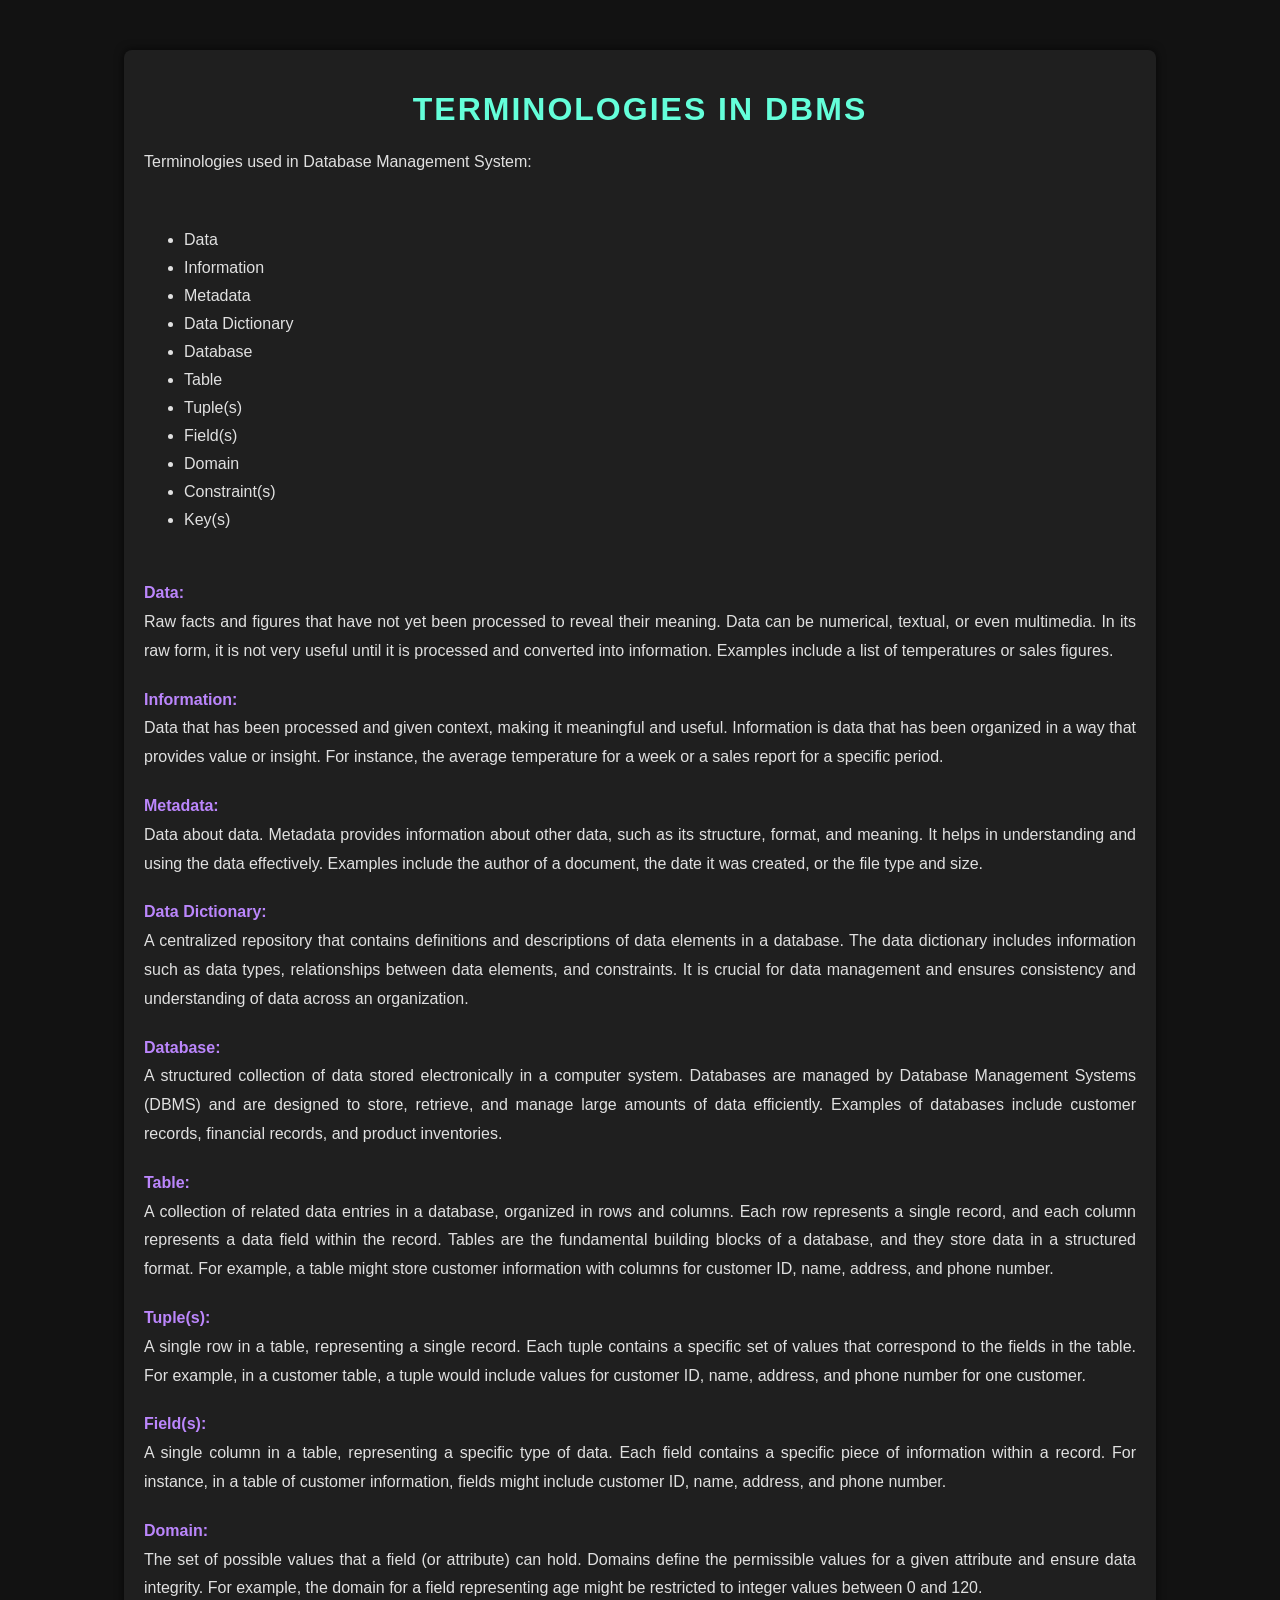
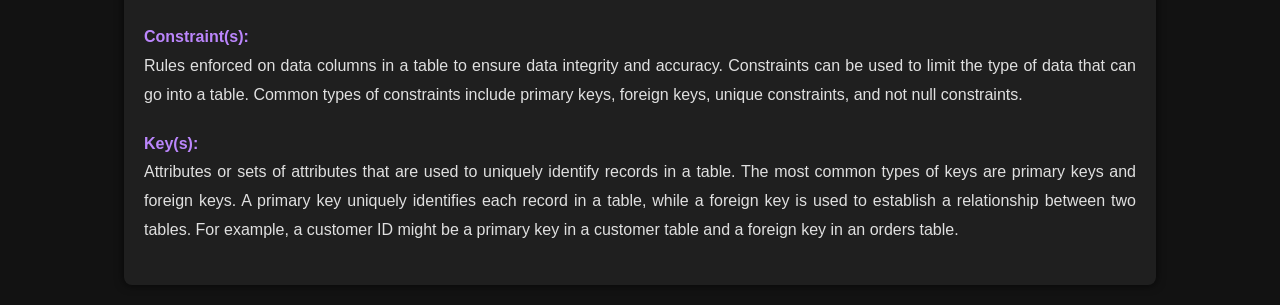
<file: Day-3.html>
<!DOCTYPE html>
<html lang="en">
<head>
    <meta charset="UTF-8">
    <meta name="viewport" content="width=device-width, initial-scale=1.0">
    <title>Terminologies in DBMS</title>
    <style>
        body {
            font-family: Arial, sans-serif;
            background-color: #121212;
            color: #e0e0e0;
            margin: 0;
            padding: 20px;
        }
        .container {
            width: 80%;
            margin: auto;
            background-color: #1f1f1f;
            padding: 20px;
            border-radius: 8px;
            box-shadow: 0 0 10px rgba(0, 0, 0, 0.7);
            margin-top: 30px;
        }
        p {
            line-height: 1.8;
            margin-bottom: 20px;
            text-align: justify;
        }
        ul {
            list-style-type: disc;
            margin-left: 20px;
            padding-left: 20px;
        }
        ul li {
            margin-bottom: 10px;
        }
        b {
            color: #bb86fc;
        }
        h1 {
            text-align: center;
            color: #64ffda;
            margin-bottom: 20px;
            text-transform: uppercase;
            letter-spacing: 2px;
        }
        @media (max-width: 768px) {
            .container {
                width: 95%;
            }
            h1 {
                font-size: 24px;
            }
            p, ul li {
                font-size: 14px;
            }
        }
    </style>
</head>
<body>
    <div class="container">
        <h1>Terminologies in DBMS</h1>

        <p>Terminologies used in Database Management System:</p><br>

        <ul>
            <li>Data</li>
            <li>Information</li>
            <li>Metadata</li>
            <li>Data Dictionary</li>
            <li>Database</li>
            <li>Table</li>
            <li>Tuple(s)</li>
            <li>Field(s)</li>
            <li>Domain</li>
            <li>Constraint(s)</li>
            <li>Key(s)</li>
        </ul><br>

        <p><b>Data:</b><br>
            Raw facts and figures that have not yet been processed to reveal their meaning. Data can be numerical, textual, or even multimedia. In its raw form, it is not very useful until it is processed and converted into information. Examples include a list of temperatures or sales figures.
        </p>
        <p><b>Information:</b><br>
            Data that has been processed and given context, making it meaningful and useful. Information is data that has been organized in a way that provides value or insight. For instance, the average temperature for a week or a sales report for a specific period.
        </p>
        <p><b>Metadata:</b><br>
            Data about data. Metadata provides information about other data, such as its structure, format, and meaning. It helps in understanding and using the data effectively. Examples include the author of a document, the date it was created, or the file type and size.
        </p>
        <p><b>Data Dictionary:</b><br>
            A centralized repository that contains definitions and descriptions of data elements in a database. The data dictionary includes information such as data types, relationships between data elements, and constraints. It is crucial for data management and ensures consistency and understanding of data across an organization.
        </p>
        <p><b>Database:</b><br>
            A structured collection of data stored electronically in a computer system. Databases are managed by Database Management Systems (DBMS) and are designed to store, retrieve, and manage large amounts of data efficiently. Examples of databases include customer records, financial records, and product inventories.
        </p>
        <p><b>Table:</b><br>
            A collection of related data entries in a database, organized in rows and columns. Each row represents a single record, and each column represents a data field within the record. Tables are the fundamental building blocks of a database, and they store data in a structured format. For example, a table might store customer information with columns for customer ID, name, address, and phone number.
        </p>
        <p><b>Tuple(s):</b><br>
            A single row in a table, representing a single record. Each tuple contains a specific set of values that correspond to the fields in the table. For example, in a customer table, a tuple would include values for customer ID, name, address, and phone number for one customer.
        </p>
        <p><b>Field(s):</b><br>
            A single column in a table, representing a specific type of data. Each field contains a specific piece of information within a record. For instance, in a table of customer information, fields might include customer ID, name, address, and phone number.
        </p>
        <p><b>Domain:</b><br>
            The set of possible values that a field (or attribute) can hold. Domains define the permissible values for a given attribute and ensure data integrity. For example, the domain for a field representing age might be restricted to integer values between 0 and 120.
        </p>
        <p><b>Constraint(s):</b><br>
            Rules enforced on data columns in a table to ensure data integrity and accuracy. Constraints can be used to limit the type of data that can go into a table. Common types of constraints include primary keys, foreign keys, unique constraints, and not null constraints.
        </p>
        <p><b>Key(s):</b><br>
            Attributes or sets of attributes that are used to uniquely identify records in a table. The most common types of keys are primary keys and foreign keys. A primary key uniquely identifies each record in a table, while a foreign key is used to establish a relationship between two tables. For example, a customer ID might be a primary key in a customer table and a foreign key in an orders table.
        </p>
    </div>
</body>
</html>
</file>
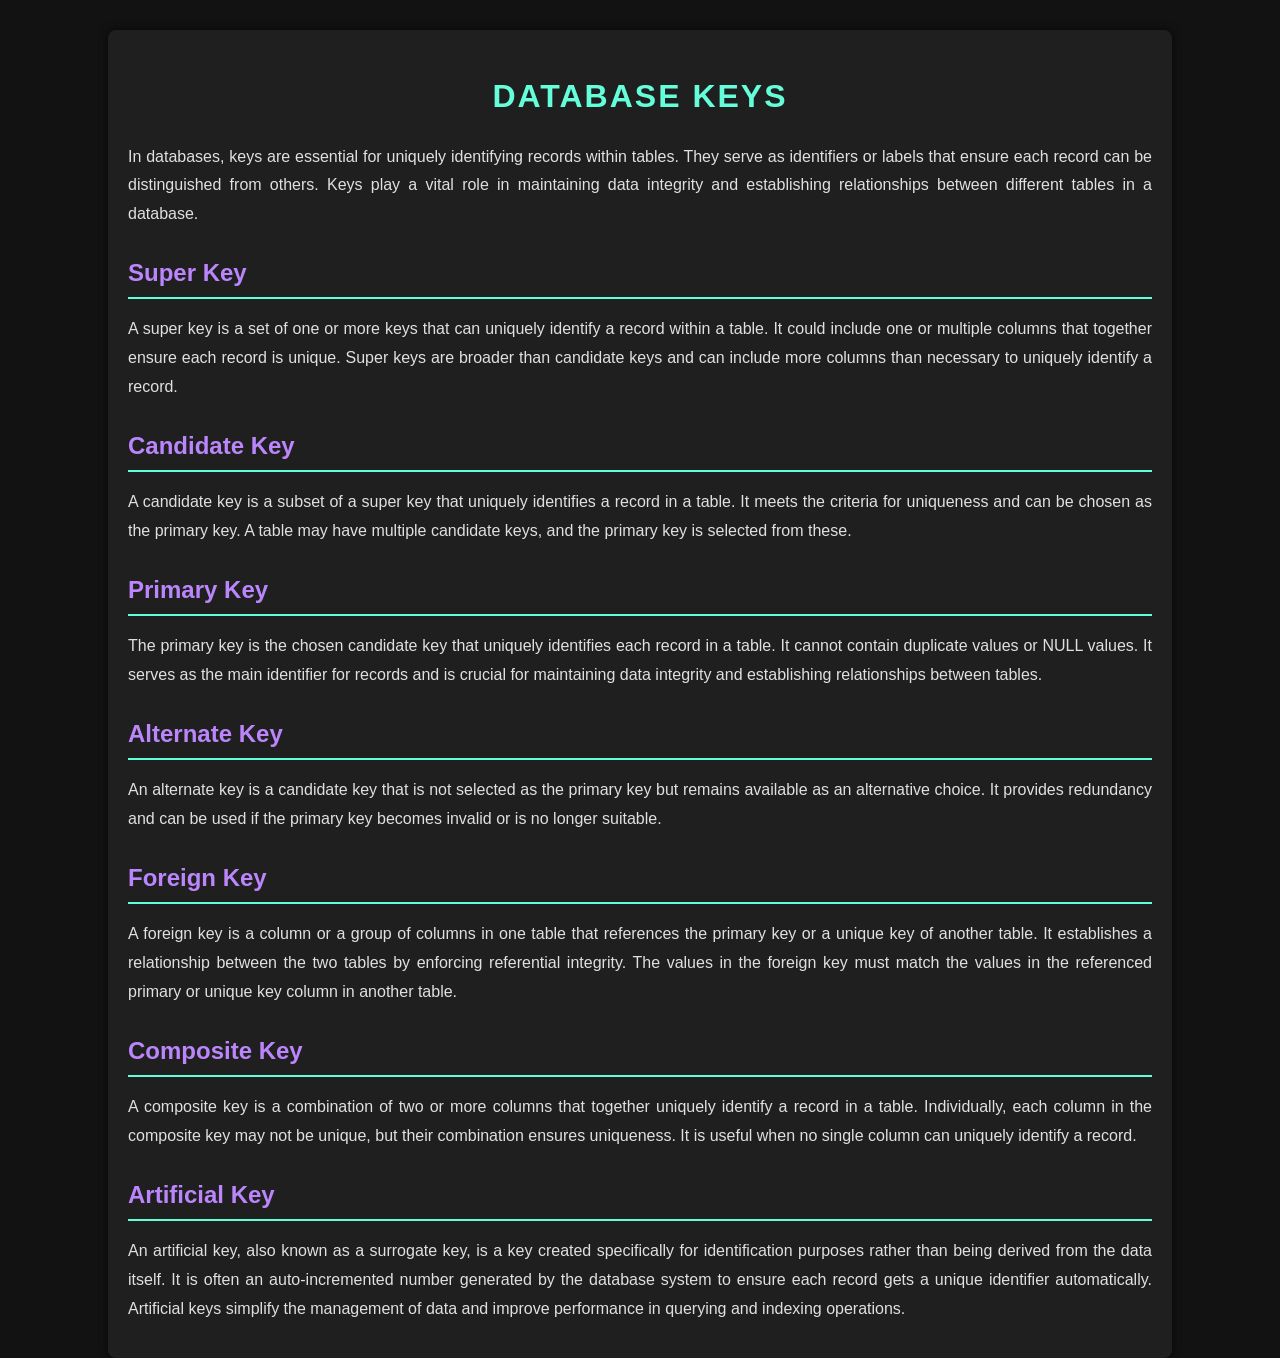
<file: Day-4.html>
<!DOCTYPE html>
<html lang="en">
<head>
    <meta charset="UTF-8">
    <meta name="viewport" content="width=device-width, initial-scale=1.0">
    <title>Database Keys</title>
    <style>
        body {
            font-family: 'Segoe UI', Tahoma, Geneva, Verdana, sans-serif;
            background-color: #121212;
            color: #e0e0e0;
            margin: 0;
            padding: 0;
            line-height: 1.6;
        }
        .container {
            width: 80%;
            margin: auto;
            overflow: hidden;
            padding: 20px;
            background-color: #1f1f1f;
            box-shadow: 0px 0px 10px rgba(0, 0, 0, 0.7);
            border-radius: 8px;
            margin-top: 30px;
        }
        h1 {
            text-align: center;
            color: #64ffda;
            margin-bottom: 20px;
            text-transform: uppercase;
            letter-spacing: 2px;
        }
        h2 {
            color: #bb86fc;
            margin-top: 25px;
            margin-bottom: 10px;
            border-bottom: 2px solid #64ffda;
            padding-bottom: 5px;
        }
        p {
            margin-bottom: 15px;
            text-align: justify;
            line-height: 1.8;
        }
        @media (max-width: 768px) {
            .container {
                width: 95%;
            }
            h1 {
                font-size: 24px;
            }
            h2 {
                font-size: 20px;
            }
            p {
                font-size: 14px;
            }
        }
    </style>
</head>
<body>

    <div class="container">
        <h1>Database Keys</h1>

        <p>In databases, keys are essential for uniquely identifying records within tables. They serve as identifiers or labels that ensure each record can be distinguished from others. Keys play a vital role in maintaining data integrity and establishing relationships between different tables in a database.</p>

        <h2>Super Key</h2>
        <p>A super key is a set of one or more keys that can uniquely identify a record within a table. It could include one or multiple columns that together ensure each record is unique. Super keys are broader than candidate keys and can include more columns than necessary to uniquely identify a record.</p>

        <h2>Candidate Key</h2>
        <p>A candidate key is a subset of a super key that uniquely identifies a record in a table. It meets the criteria for uniqueness and can be chosen as the primary key. A table may have multiple candidate keys, and the primary key is selected from these.</p>

        <h2>Primary Key</h2>
        <p>The primary key is the chosen candidate key that uniquely identifies each record in a table. It cannot contain duplicate values or NULL values. It serves as the main identifier for records and is crucial for maintaining data integrity and establishing relationships between tables.</p>

        <h2>Alternate Key</h2>
        <p>An alternate key is a candidate key that is not selected as the primary key but remains available as an alternative choice. It provides redundancy and can be used if the primary key becomes invalid or is no longer suitable.</p>

        <h2>Foreign Key</h2>
        <p>A foreign key is a column or a group of columns in one table that references the primary key or a unique key of another table. It establishes a relationship between the two tables by enforcing referential integrity. The values in the foreign key must match the values in the referenced primary or unique key column in another table.</p>

        <h2>Composite Key</h2>
        <p>A composite key is a combination of two or more columns that together uniquely identify a record in a table. Individually, each column in the composite key may not be unique, but their combination ensures uniqueness. It is useful when no single column can uniquely identify a record.</p>

        <h2>Artificial Key</h2>
        <p>An artificial key, also known as a surrogate key, is a key created specifically for identification purposes rather than being derived from the data itself. It is often an auto-incremented number generated by the database system to ensure each record gets a unique identifier automatically. Artificial keys simplify the management of data and improve performance in querying and indexing operations.</p>
    </div>

</body>
</html>
</file>
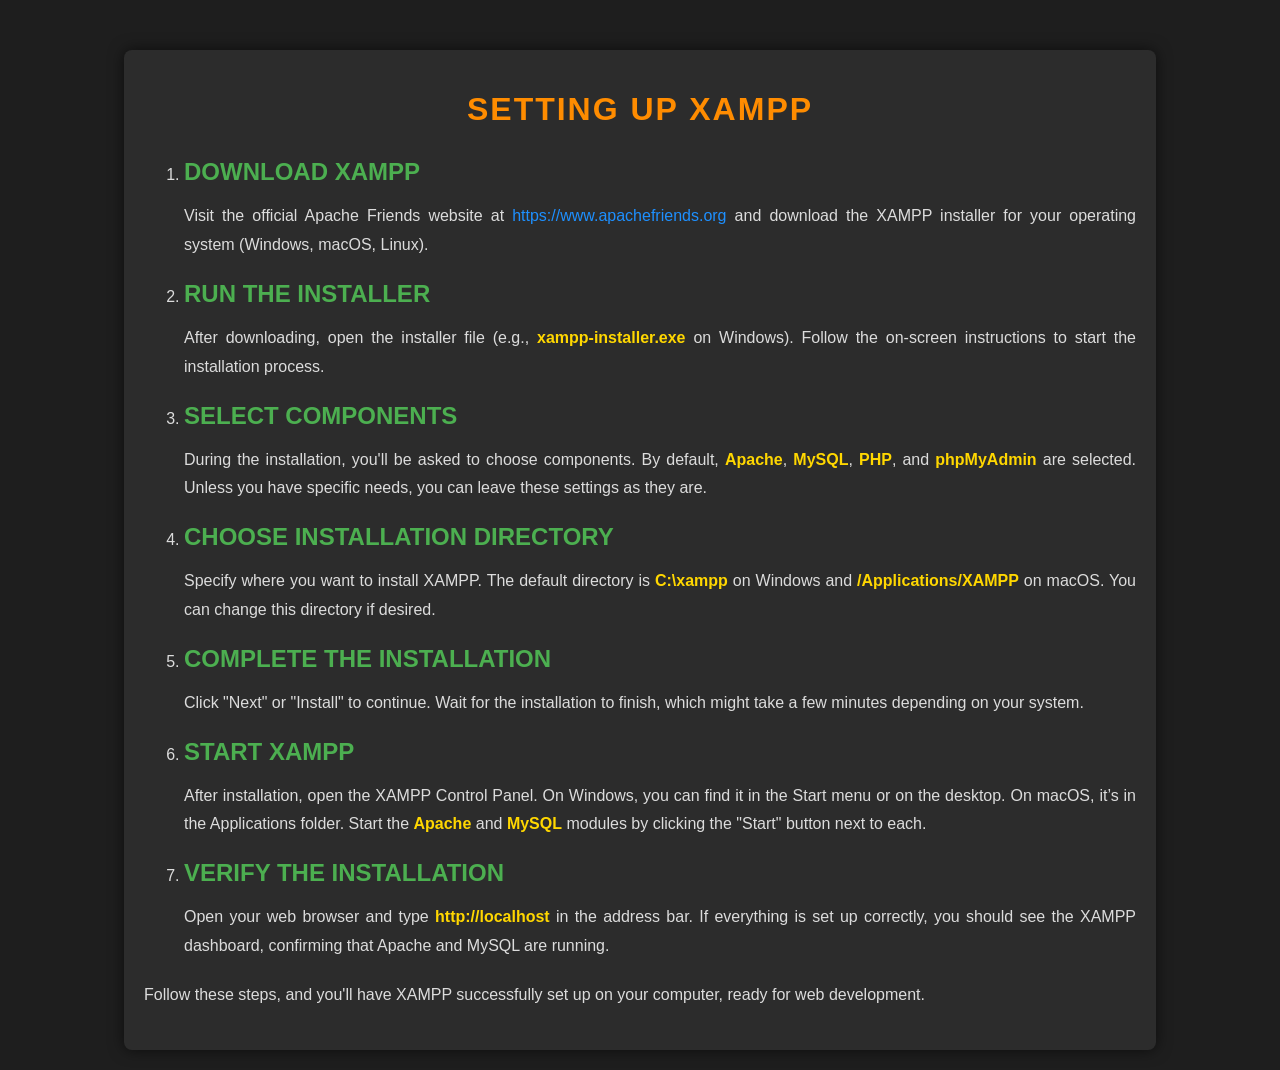
<file: Day-5.html>
<!DOCTYPE html>
<html lang="en">
<head>
    <meta charset="UTF-8">
    <meta name="viewport" content="width=device-width, initial-scale=1.0">
    <title>Setting Up XAMPP</title>
    <style>
        body {
            font-family: Arial, sans-serif;
            background-color: #1e1e1e;
            color: #dcdcdc;
            margin: 0;
            padding: 20px;
        }
        .container {
            width: 80%;
            margin: auto;
            background-color: #2c2c2c;
            padding: 20px;
            border-radius: 8px;
            box-shadow: 0 0 15px rgba(0, 0, 0, 0.6);
            margin-top: 30px;
        }
        h1 {
            text-align: center;
            color: #ff8c00;
            margin-bottom: 30px;
            text-transform: uppercase;
            letter-spacing: 2px;
        }
        h2 {
            color: #4caf50;
            margin-top: 20px;
            margin-bottom: 10px;
            text-transform: uppercase;
        }
        p {
            line-height: 1.8;
            margin-bottom: 20px;
            text-align: justify;
        }
        ol {
            margin-left: 20px;
            padding-left: 20px;
        }
        ol li {
            margin-bottom: 15px;
        }
        .highlight {
            color: #ffd700;
            font-weight: bold;
        }
        a {
            color: #1e90ff;
            text-decoration: none;
        }
        a:hover {
            text-decoration: underline;
        }
        @media (max-width: 768px) {
            .container {
                width: 95%;
            }
            h1 {
                font-size: 24px;
            }
            p, ol li {
                font-size: 14px;
            }
        }
    </style>
</head>
<body>
    <div class="container">
        <h1>Setting Up XAMPP</h1>
        <ol>
            <li>
                <h2>Download XAMPP</h2>
                <p>
                    Visit the official Apache Friends website at <a href="https://www.apachefriends.org/index.html" target="_blank">https://www.apachefriends.org</a> and download the XAMPP installer for your operating system (Windows, macOS, Linux).
                </p>
            </li>
            <li>
                <h2>Run the Installer</h2>
                <p>
                    After downloading, open the installer file (e.g., <span class="highlight">xampp-installer.exe</span> on Windows). Follow the on-screen instructions to start the installation process.
                </p>
            </li>
            <li>
                <h2>Select Components</h2>
                <p>
                    During the installation, you'll be asked to choose components. By default, <span class="highlight">Apache</span>, <span class="highlight">MySQL</span>, <span class="highlight">PHP</span>, and <span class="highlight">phpMyAdmin</span> are selected. Unless you have specific needs, you can leave these settings as they are.
                </p>
            </li>
            <li>
                <h2>Choose Installation Directory</h2>
                <p>
                    Specify where you want to install XAMPP. The default directory is <span class="highlight">C:\xampp</span> on Windows and <span class="highlight">/Applications/XAMPP</span> on macOS. You can change this directory if desired.
                </p>
            </li>
            <li>
                <h2>Complete the Installation</h2>
                <p>
                    Click "Next" or "Install" to continue. Wait for the installation to finish, which might take a few minutes depending on your system.
                </p>
            </li>
            <li>
                <h2>Start XAMPP</h2>
                <p>
                    After installation, open the XAMPP Control Panel. On Windows, you can find it in the Start menu or on the desktop. On macOS, it’s in the Applications folder. Start the <span class="highlight">Apache</span> and <span class="highlight">MySQL</span> modules by clicking the "Start" button next to each.
                </p>
            </li>
            <li>
                <h2>Verify the Installation</h2>
                <p>
                    Open your web browser and type <span class="highlight">http://localhost</span> in the address bar. If everything is set up correctly, you should see the XAMPP dashboard, confirming that Apache and MySQL are running.
                </p>
            </li>
        </ol>
        <p>
            Follow these steps, and you'll have XAMPP successfully set up on your computer, ready for web development.
        </p>
    </div>
</body>
</html>
</file>
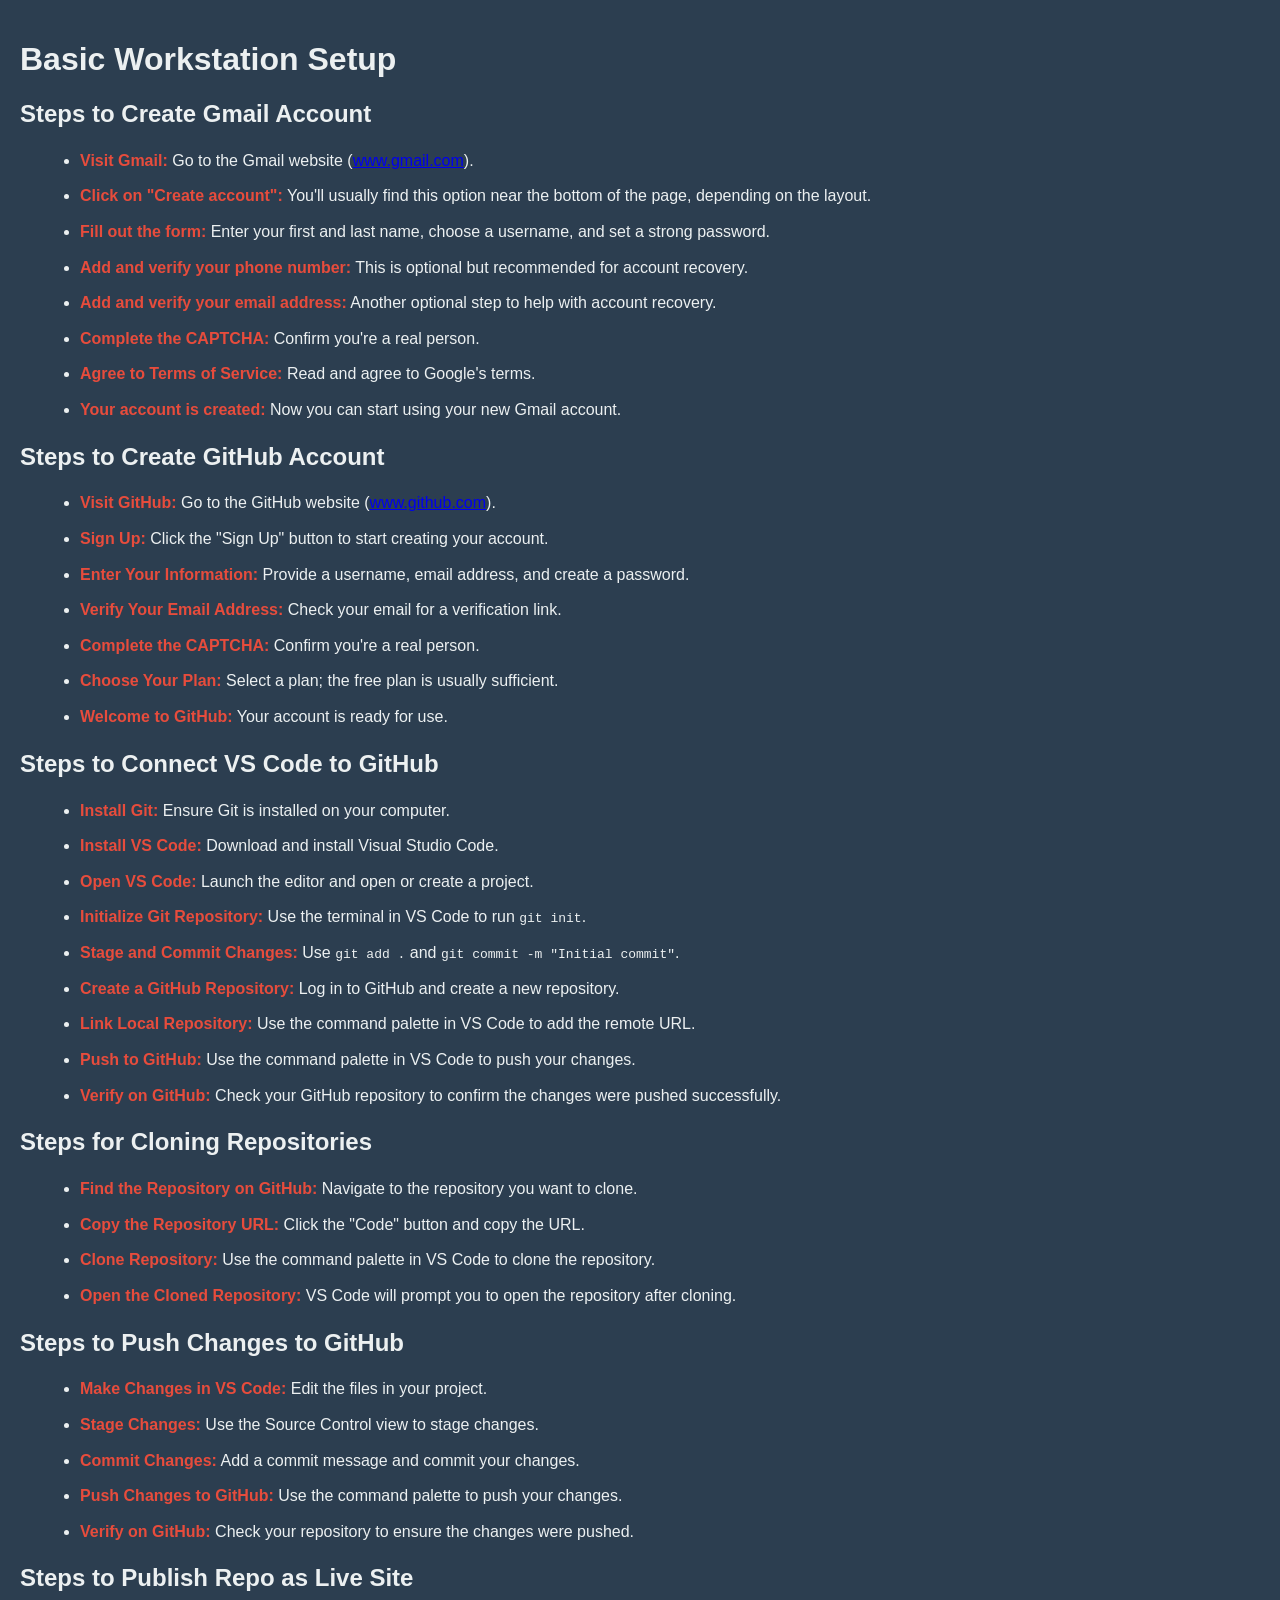
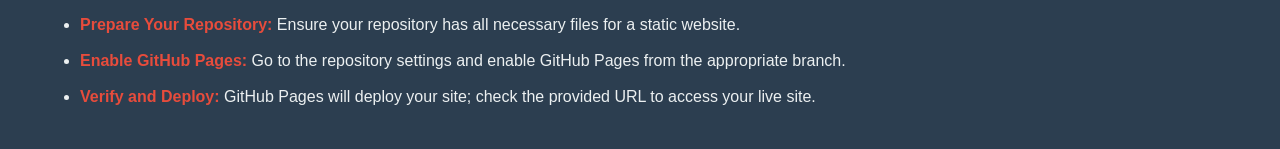
<file: Day-6.html>
<!DOCTYPE html>
<html lang="en">
<head>
    <meta charset="UTF-8">
    <meta name="viewport" content="width=device-width, initial-scale=1.0">
    <title>Basic Workstation Setup</title>
    <style>
        body {
            font-family: Arial, sans-serif;
            background-color: #2c3e50;
            color: #ecf0f1;
            margin: 0;
            padding: 20px;
        }
        p, ul {
            line-height: 1.6;
            margin-bottom: 20px;
        }
        ul {
            list-style-type: disc;
            margin-left: 20px;
        }
        ul li {
            margin-bottom: 10px;
        }
        b {
            color: #e74c3c;
        }
    </style>
</head>
<body>
    <h1>Basic Workstation Setup</h1>

    <h2>Steps to Create Gmail Account</h2>
    <ul>
        <li><b>Visit Gmail:</b> Go to the Gmail website (<a href="https://www.gmail.com" target="_blank">www.gmail.com</a>).</li>
        <li><b>Click on "Create account":</b> You'll usually find this option near the bottom of the page, depending on the layout.</li>
        <li><b>Fill out the form:</b> Enter your first and last name, choose a username, and set a strong password.</li>
        <li><b>Add and verify your phone number:</b> This is optional but recommended for account recovery.</li>
        <li><b>Add and verify your email address:</b> Another optional step to help with account recovery.</li>
        <li><b>Complete the CAPTCHA:</b> Confirm you're a real person.</li>
        <li><b>Agree to Terms of Service:</b> Read and agree to Google's terms.</li>
        <li><b>Your account is created:</b> Now you can start using your new Gmail account.</li>
    </ul>

    <h2>Steps to Create GitHub Account</h2>
    <ul>
        <li><b>Visit GitHub:</b> Go to the GitHub website (<a href="https://www.github.com" target="_blank">www.github.com</a>).</li>
        <li><b>Sign Up:</b> Click the "Sign Up" button to start creating your account.</li>
        <li><b>Enter Your Information:</b> Provide a username, email address, and create a password.</li>
        <li><b>Verify Your Email Address:</b> Check your email for a verification link.</li>
        <li><b>Complete the CAPTCHA:</b> Confirm you're a real person.</li>
        <li><b>Choose Your Plan:</b> Select a plan; the free plan is usually sufficient.</li>
        <li><b>Welcome to GitHub:</b> Your account is ready for use.</li>
    </ul>

    <h2>Steps to Connect VS Code to GitHub</h2>
    <ul>
        <li><b>Install Git:</b> Ensure Git is installed on your computer.</li>
        <li><b>Install VS Code:</b> Download and install Visual Studio Code.</li>
        <li><b>Open VS Code:</b> Launch the editor and open or create a project.</li>
        <li><b>Initialize Git Repository:</b> Use the terminal in VS Code to run <code>git init</code>.</li>
        <li><b>Stage and Commit Changes:</b> Use <code>git add .</code> and <code>git commit -m "Initial commit"</code>.</li>
        <li><b>Create a GitHub Repository:</b> Log in to GitHub and create a new repository.</li>
        <li><b>Link Local Repository:</b> Use the command palette in VS Code to add the remote URL.</li>
        <li><b>Push to GitHub:</b> Use the command palette in VS Code to push your changes.</li>
        <li><b>Verify on GitHub:</b> Check your GitHub repository to confirm the changes were pushed successfully.</li>
    </ul>

    <h2>Steps for Cloning Repositories</h2>
    <ul>
        <li><b>Find the Repository on GitHub:</b> Navigate to the repository you want to clone.</li>
        <li><b>Copy the Repository URL:</b> Click the "Code" button and copy the URL.</li>
        <li><b>Clone Repository:</b> Use the command palette in VS Code to clone the repository.</li>
        <li><b>Open the Cloned Repository:</b> VS Code will prompt you to open the repository after cloning.</li>
    </ul>

    <h2>Steps to Push Changes to GitHub</h2>
    <ul>
        <li><b>Make Changes in VS Code:</b> Edit the files in your project.</li>
        <li><b>Stage Changes:</b> Use the Source Control view to stage changes.</li>
        <li><b>Commit Changes:</b> Add a commit message and commit your changes.</li>
        <li><b>Push Changes to GitHub:</b> Use the command palette to push your changes.</li>
        <li><b>Verify on GitHub:</b> Check your repository to ensure the changes were pushed.</li>
    </ul>

    <h2>Steps to Publish Repo as Live Site</h2>
    <ul>
        <li><b>Prepare Your Repository:</b> Ensure your repository has all necessary files for a static website.</li>
        <li><b>Enable GitHub Pages:</b> Go to the repository settings and enable GitHub Pages from the appropriate branch.</li>
        <li><b>Verify and Deploy:</b> GitHub Pages will deploy your site; check the provided URL to access your live site.</li>
    </ul>

</body>
</html>
</file>
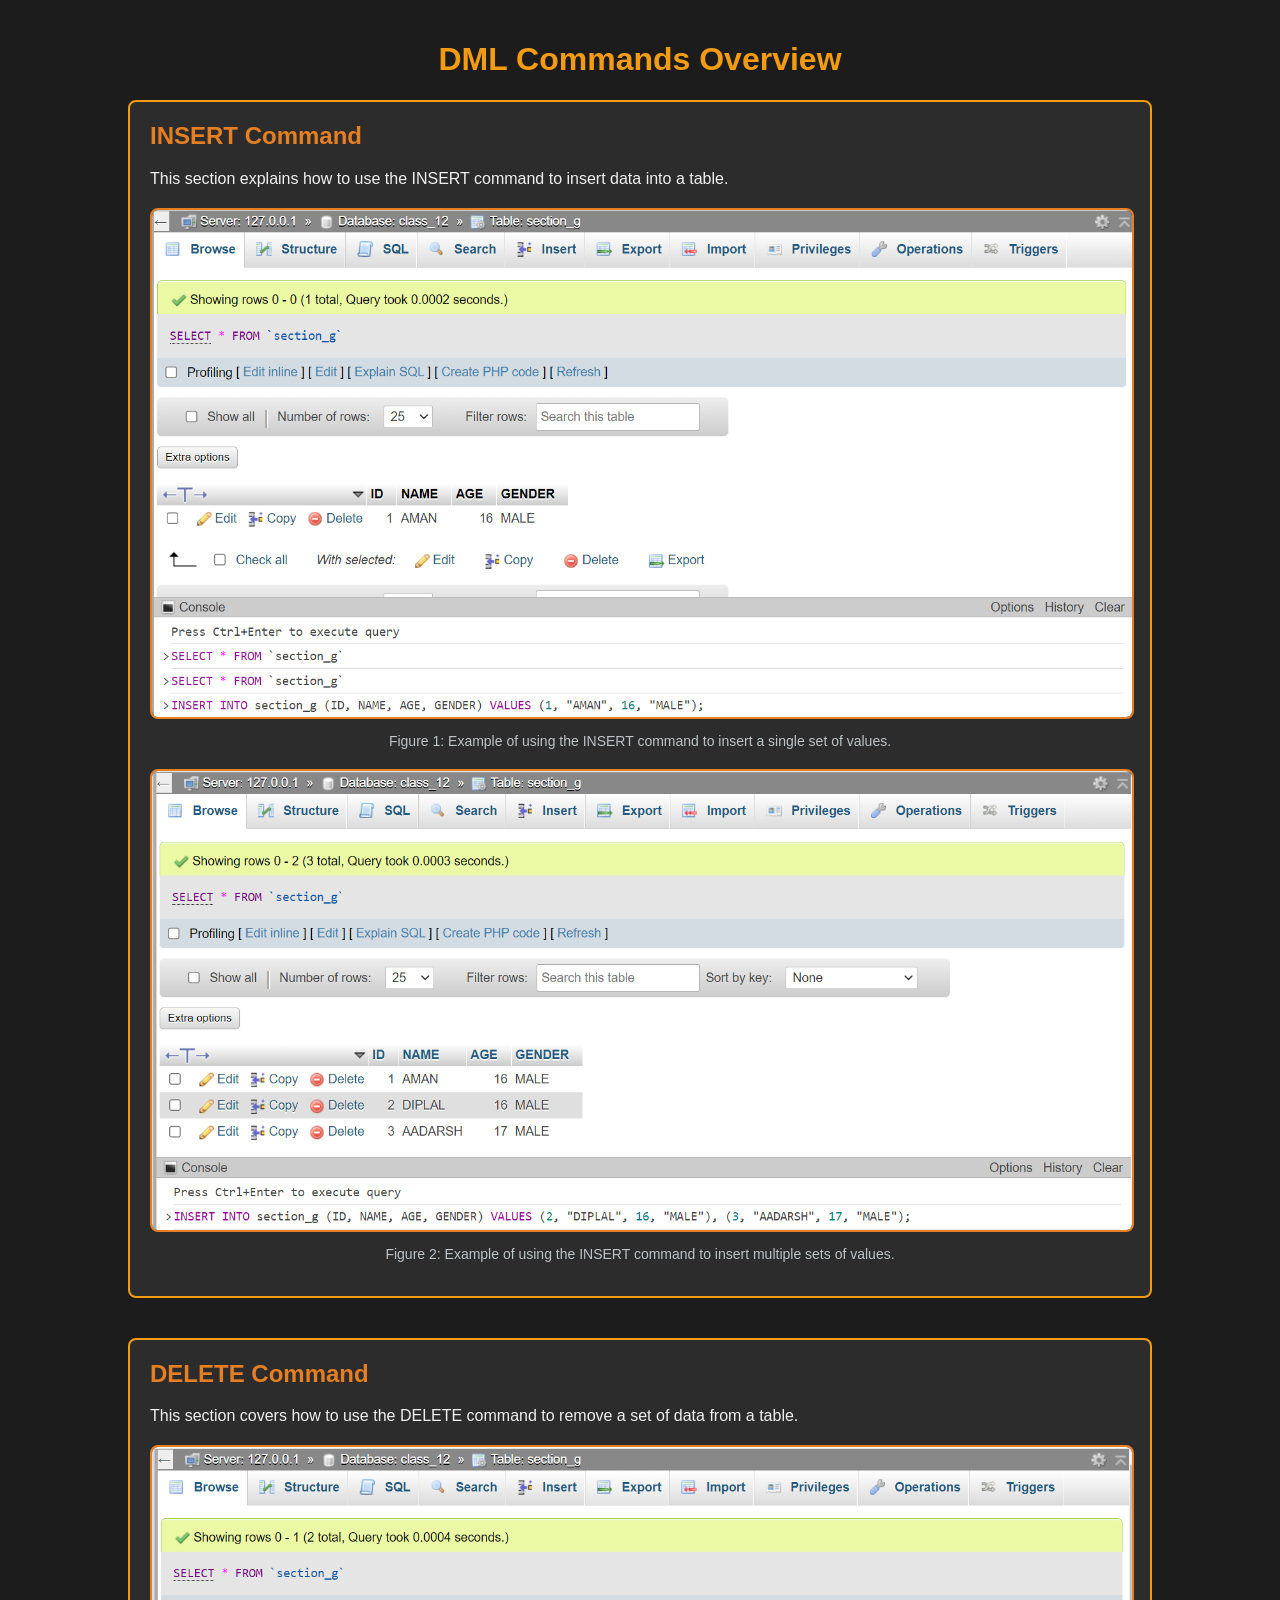
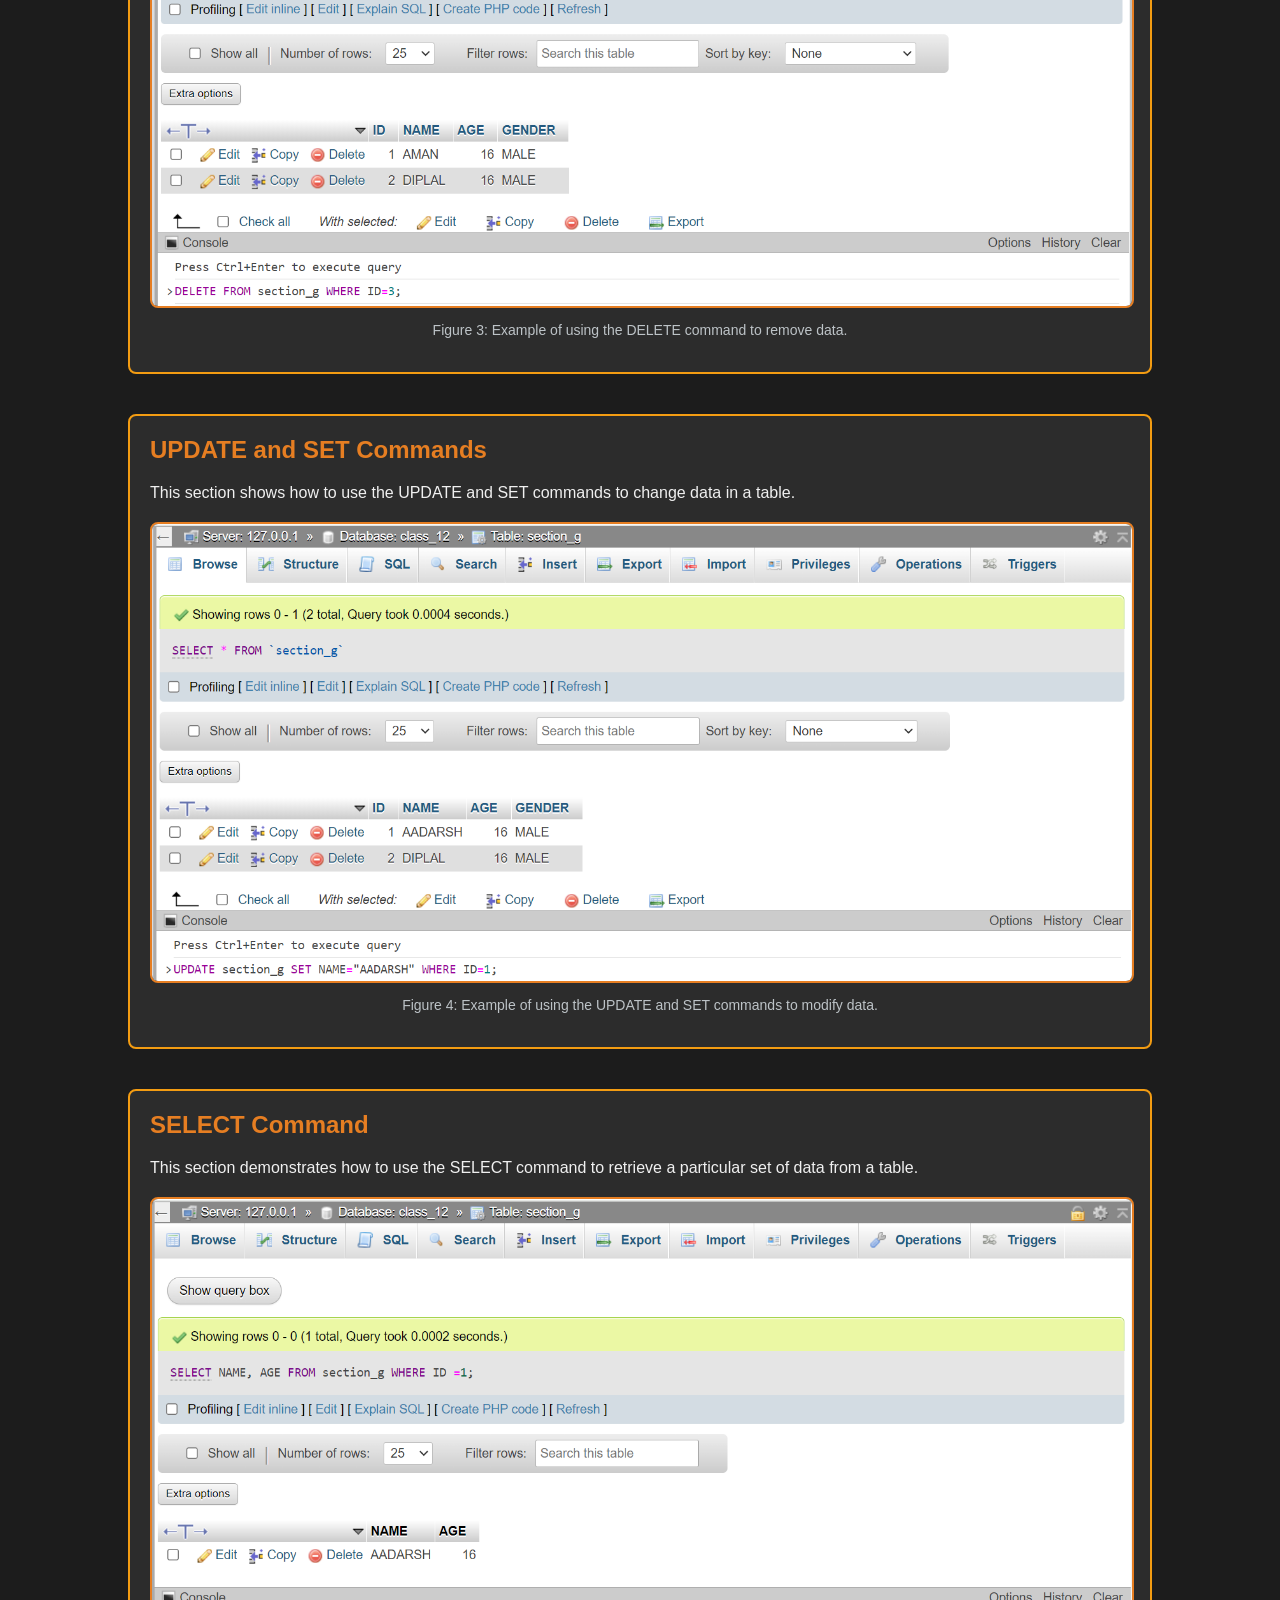
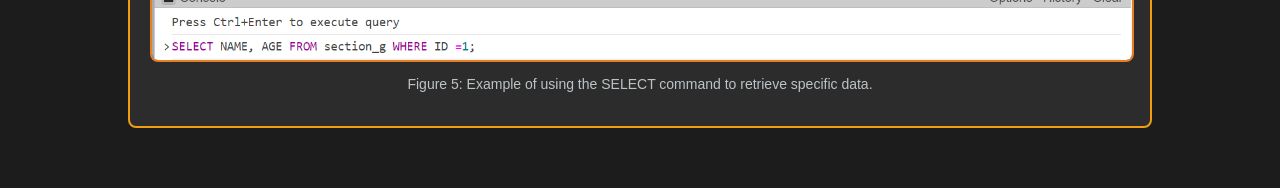
<file: Day-8.html>
<!DOCTYPE html>
<html lang="en">
<head>
    <meta charset="UTF-8">
    <meta name="viewport" content="width=device-width, initial-scale=1.0">
    <title>DML Commands</title>
    <style>
        body {
            font-family: Arial, sans-serif;
            background-color: #1c1c1c;
            color: #f0f0f0;
            margin: 0;
            padding: 0;
            display: flex;
            flex-direction: column;
            align-items: center;
        }

        .container {
            width: 80%;
            max-width: 1200px;
            margin: 20px 0;
        }

        h1 {
            text-align: center;
            color: #f39c12;
        }

        .command-section {
            margin-bottom: 40px;
            padding: 20px;
            border: 2px solid #f39c12;
            border-radius: 8px;
            background-color: #2c2c2c;
        }

        .command-section h2 {
            margin-top: 0;
            color: #e67e22;
        }

        .image-wrapper {
            text-align: center;
            margin-top: 20px;
        }

        .image-wrapper img {
            max-width: 100%;
            height: auto;
            border: 2px solid #e67e22;
            border-radius: 8px;
        }

        .caption {
            margin-top: 10px;
            font-size: 14px;
            color: #bdc3c7;
        }
    </style>
</head>
<body>
    <div class="container">
        <h1>DML Commands Overview</h1>

        <div class="command-section">
            <h2>INSERT Command</h2>
            <p>This section explains how to use the INSERT command to insert data into a table.</p>
            <div class="image-wrapper">
                <img src="/Images/single value insert_dml.png" alt="INSERT Command Single Set Example">
                <p class="caption">Figure 1: Example of using the INSERT command to insert a single set of values.</p>
            </div>
            <div class="image-wrapper">
                <img src="/Images/multiple insert_dml.png" alt="INSERT Command Multiple Sets Example">
                <p class="caption">Figure 2: Example of using the INSERT command to insert multiple sets of values.</p>
            </div>
        </div>

        <div class="command-section">
            <h2>DELETE Command</h2>
            <p>This section covers how to use the DELETE command to remove a set of data from a table.</p>
            <div class="image-wrapper">
                <img src="/Images/delete_dml.png" alt="DELETE Command Example">
                <p class="caption">Figure 3: Example of using the DELETE command to remove data.</p>
            </div>
        </div>

        <div class="command-section">
            <h2>UPDATE and SET Commands</h2>
            <p>This section shows how to use the UPDATE and SET commands to change data in a table.</p>
            <div class="image-wrapper">
                <img src="/Images/UPDATE AND SET_DML.png" alt="UPDATE and SET Commands Example">
                <p class="caption">Figure 4: Example of using the UPDATE and SET commands to modify data.</p>
            </div>
        </div>

        <div class="command-section">
            <h2>SELECT Command</h2>
            <p>This section demonstrates how to use the SELECT command to retrieve a particular set of data from a table.</p>
            <div class="image-wrapper">
                <img src="/Images/SELECT_DML.png" alt="SELECT Command Example">
                <p class="caption">Figure 5: Example of using the SELECT command to retrieve specific data.</p>
            </div>
        </div>
    </div>
</body>
</html>
</file>
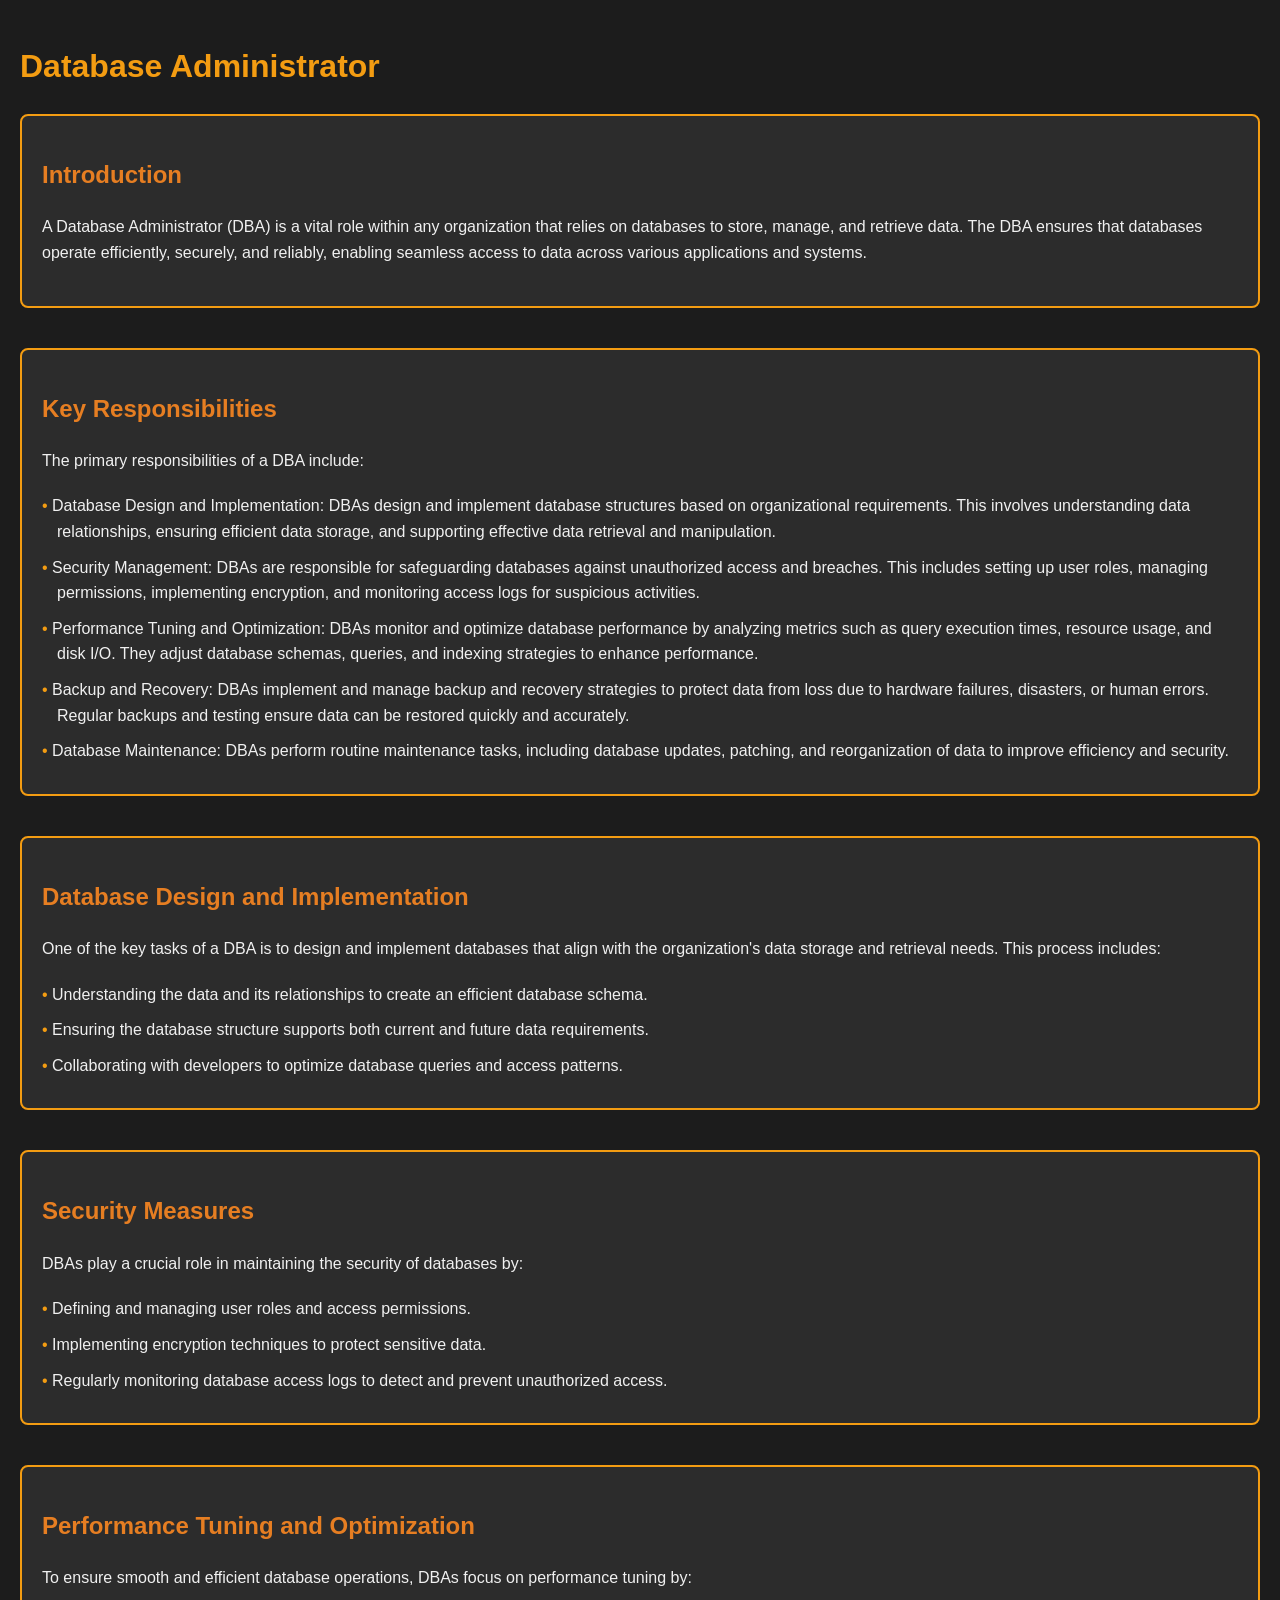
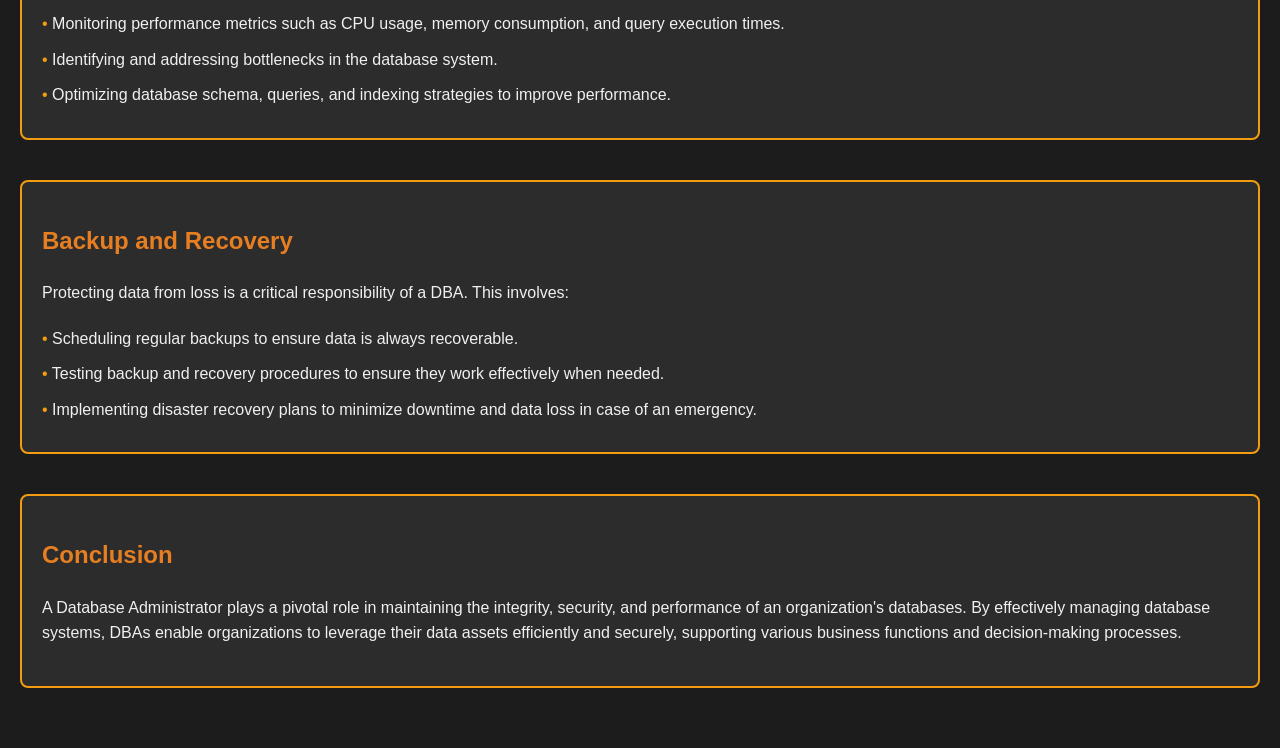
<file: Day-9.html>
<!DOCTYPE html>
<html lang="en">
<head>
    <meta charset="UTF-8">
    <meta name="viewport" content="width=device-width, initial-scale=1.0">
    <title>Database Administrator</title>
    <style>
        body {
            font-family: Arial, sans-serif;
            background-color: #1c1c1c;
            color: #f0f0f0;
            margin: 0;
            padding: 20px;
            line-height: 1.6;
        }

        h1, h2 {
            color: #f39c12;
        }

        .section {
            margin-bottom: 40px;
            padding: 20px;
            border: 2px solid #f39c12;
            border-radius: 8px;
            background-color: #2c2c2c;
        }

        h2 {
            color: #e67e22;
            margin-top: 20px;
        }

        p {
            margin-bottom: 20px;
        }

        ul {
            margin: 0;
            padding: 0;
            list-style: none;
        }

        li {
            margin-bottom: 10px;
            padding-left: 15px;
            text-indent: -15px;
        }

        li::before {
            content: "• ";
            color: #f39c12;
        }
    </style>
</head>
<body>
    <h1>Database Administrator</h1>

    <div class="section">
        <h2>Introduction</h2>
        <p>
            A Database Administrator (DBA) is a vital role within any organization that relies on databases to store, manage, and retrieve data. The DBA ensures that databases operate efficiently, securely, and reliably, enabling seamless access to data across various applications and systems.
        </p>
    </div>

    <div class="section">
        <h2>Key Responsibilities</h2>
        <p>
            The primary responsibilities of a DBA include:
        </p>
        <ul>
            <li>
                Database Design and Implementation: DBAs design and implement database structures based on organizational requirements. This involves understanding data relationships, ensuring efficient data storage, and supporting effective data retrieval and manipulation.
            </li>
            <li>
                Security Management: DBAs are responsible for safeguarding databases against unauthorized access and breaches. This includes setting up user roles, managing permissions, implementing encryption, and monitoring access logs for suspicious activities.
            </li>
            <li>
                Performance Tuning and Optimization: DBAs monitor and optimize database performance by analyzing metrics such as query execution times, resource usage, and disk I/O. They adjust database schemas, queries, and indexing strategies to enhance performance.
            </li>
            <li>
                Backup and Recovery: DBAs implement and manage backup and recovery strategies to protect data from loss due to hardware failures, disasters, or human errors. Regular backups and testing ensure data can be restored quickly and accurately.
            </li>
            <li>
                Database Maintenance: DBAs perform routine maintenance tasks, including database updates, patching, and reorganization of data to improve efficiency and security.
            </li>
        </ul>
    </div>

    <div class="section">
        <h2>Database Design and Implementation</h2>
        <p>
            One of the key tasks of a DBA is to design and implement databases that align with the organization's data storage and retrieval needs. This process includes:
        </p>
        <ul>
            <li>Understanding the data and its relationships to create an efficient database schema.</li>
            <li>Ensuring the database structure supports both current and future data requirements.</li>
            <li>Collaborating with developers to optimize database queries and access patterns.</li>
        </ul>
    </div>

    <div class="section">
        <h2>Security Measures</h2>
        <p>
            DBAs play a crucial role in maintaining the security of databases by:
        </p>
        <ul>
            <li>Defining and managing user roles and access permissions.</li>
            <li>Implementing encryption techniques to protect sensitive data.</li>
            <li>Regularly monitoring database access logs to detect and prevent unauthorized access.</li>
        </ul>
    </div>

    <div class="section">
        <h2>Performance Tuning and Optimization</h2>
        <p>
            To ensure smooth and efficient database operations, DBAs focus on performance tuning by:
        </p>
        <ul>
            <li>Monitoring performance metrics such as CPU usage, memory consumption, and query execution times.</li>
            <li>Identifying and addressing bottlenecks in the database system.</li>
            <li>Optimizing database schema, queries, and indexing strategies to improve performance.</li>
        </ul>
    </div>

    <div class="section">
        <h2>Backup and Recovery</h2>
        <p>
            Protecting data from loss is a critical responsibility of a DBA. This involves:
        </p>
        <ul>
            <li>Scheduling regular backups to ensure data is always recoverable.</li>
            <li>Testing backup and recovery procedures to ensure they work effectively when needed.</li>
            <li>Implementing disaster recovery plans to minimize downtime and data loss in case of an emergency.</li>
        </ul>
    </div>

    <div class="section">
        <h2>Conclusion</h2>
        <p>
            A Database Administrator plays a pivotal role in maintaining the integrity, security, and performance of an organization's databases. By effectively managing database systems, DBAs enable organizations to leverage their data assets efficiently and securely, supporting various business functions and decision-making processes.
        </p>
    </div>
</body>
</html>
</file>
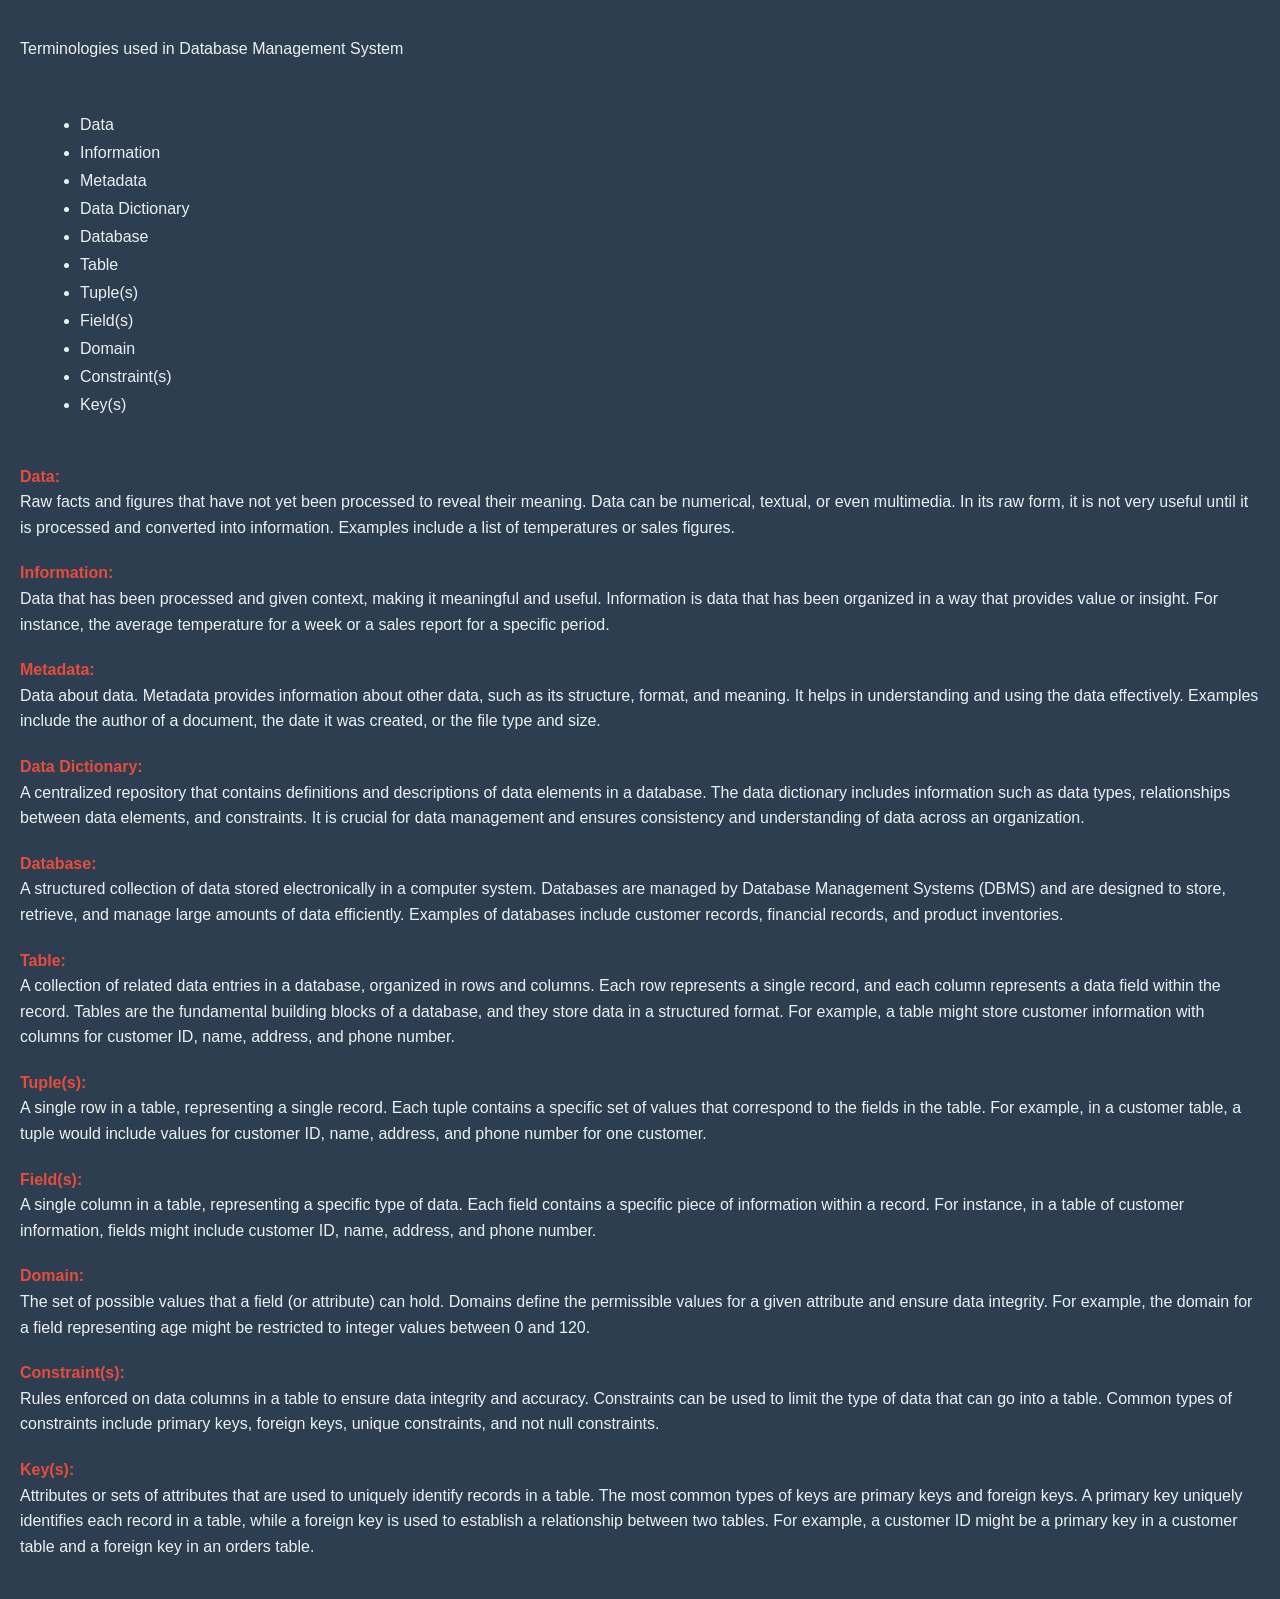
<file: DBMSTerminology.html>
<!DOCTYPE html>
<html lang="en">
<head>
    <meta charset="UTF-8">
    <meta name="viewport" content="width=device-width, initial-scale=1.0">
    <title>Test</title>
    <style>
        body {
            font-family: Arial, sans-serif;
            background-color: #2c3e50;
            color: #ecf0f1;
            margin: 0;
            padding: 20px;
        }
        p {
            line-height: 1.6;
            margin-bottom: 20px;
        }
        ul {
            list-style-type: disc;
            margin-left: 20px;
        }
        ul li {
            margin-bottom: 10px;
        }
        b {
            color: #e74c3c;
        }
    </style>
</head>
<body>
    <p>Terminologies used in Database Management System</p><br>

    <ul>
        <li>Data</li>
        <li>Information</li>
        <li>Metadata</li>
        <li>Data Dictionary</li>
        <li>Database</li>
        <li>Table</li>
        <li>Tuple(s)</li>
        <li>Field(s)</li>
        <li>Domain</li>
        <li>Constraint(s)</li>
        <li>Key(s)</li>
    </ul><br>

    <p><b>Data:</b><br>
        Raw facts and figures that have not yet been processed to reveal their meaning. Data can be numerical, textual, or even multimedia. In its raw form, it is not very useful until it is processed and converted into information. Examples include a list of temperatures or sales figures.
    </p>
    <p><b>Information:</b><br>
        Data that has been processed and given context, making it meaningful and useful. Information is data that has been organized in a way that provides value or insight. For instance, the average temperature for a week or a sales report for a specific period.
    </p>
    <p><b>Metadata:</b><br>
        Data about data. Metadata provides information about other data, such as its structure, format, and meaning. It helps in understanding and using the data effectively. Examples include the author of a document, the date it was created, or the file type and size.
    </p>
    <p><b>Data Dictionary:</b><br>
        A centralized repository that contains definitions and descriptions of data elements in a database. The data dictionary includes information such as data types, relationships between data elements, and constraints. It is crucial for data management and ensures consistency and understanding of data across an organization.
    </p>
    <p><b>Database:</b><br>
        A structured collection of data stored electronically in a computer system. Databases are managed by Database Management Systems (DBMS) and are designed to store, retrieve, and manage large amounts of data efficiently. Examples of databases include customer records, financial records, and product inventories.
    </p>
    <p><b>Table:</b><br>
        A collection of related data entries in a database, organized in rows and columns. Each row represents a single record, and each column represents a data field within the record. Tables are the fundamental building blocks of a database, and they store data in a structured format. For example, a table might store customer information with columns for customer ID, name, address, and phone number.
    </p>
    <p><b>Tuple(s):</b><br>
        A single row in a table, representing a single record. Each tuple contains a specific set of values that correspond to the fields in the table. For example, in a customer table, a tuple would include values for customer ID, name, address, and phone number for one customer.
    </p>
    <p><b>Field(s):</b><br>
        A single column in a table, representing a specific type of data. Each field contains a specific piece of information within a record. For instance, in a table of customer information, fields might include customer ID, name, address, and phone number.
    </p>
    <p><b>Domain:</b><br>
        The set of possible values that a field (or attribute) can hold. Domains define the permissible values for a given attribute and ensure data integrity. For example, the domain for a field representing age might be restricted to integer values between 0 and 120.
    </p>
    <p><b>Constraint(s):</b><br>
        Rules enforced on data columns in a table to ensure data integrity and accuracy. Constraints can be used to limit the type of data that can go into a table. Common types of constraints include primary keys, foreign keys, unique constraints, and not null constraints.
    </p>
    <p><b>Key(s):</b><br>
        Attributes or sets of attributes that are used to uniquely identify records in a table. The most common types of keys are primary keys and foreign keys. A primary key uniquely identifies each record in a table, while a foreign key is used to establish a relationship between two tables. For example, a customer ID might be a primary key in a customer table and a foreign key in an orders table.
    </p>
</body>
</html>
</file>
<file: styles.css>
body {
    font-family: Arial, sans-serif;
    background-color: #1c1c1c;
    color: #f0f0f0;
    margin: 0;
    padding: 20px;
    line-height: 1.6;
}

.container {
    text-align: center;
}

h1 {
    color: #f39c12;
}

.links {
    margin-top: 20px;
    display: flex;
    flex-direction: column;
    align-items: center;
}

.button {
    display: block;
    background-color: #e67e22;
    color: #f0f0f0;
    padding: 20px 40px;
    margin: 10px;
    text-decoration: none;
    border-radius: 10px;
    border: 2px solid #e67e22;
    transition: background-color 0.3s, border-color 0.3s;
    font-size: 1.2em;
}

.button:hover {
    background-color: #f39c12;
    border-color: #f39c12;
}
</file>
